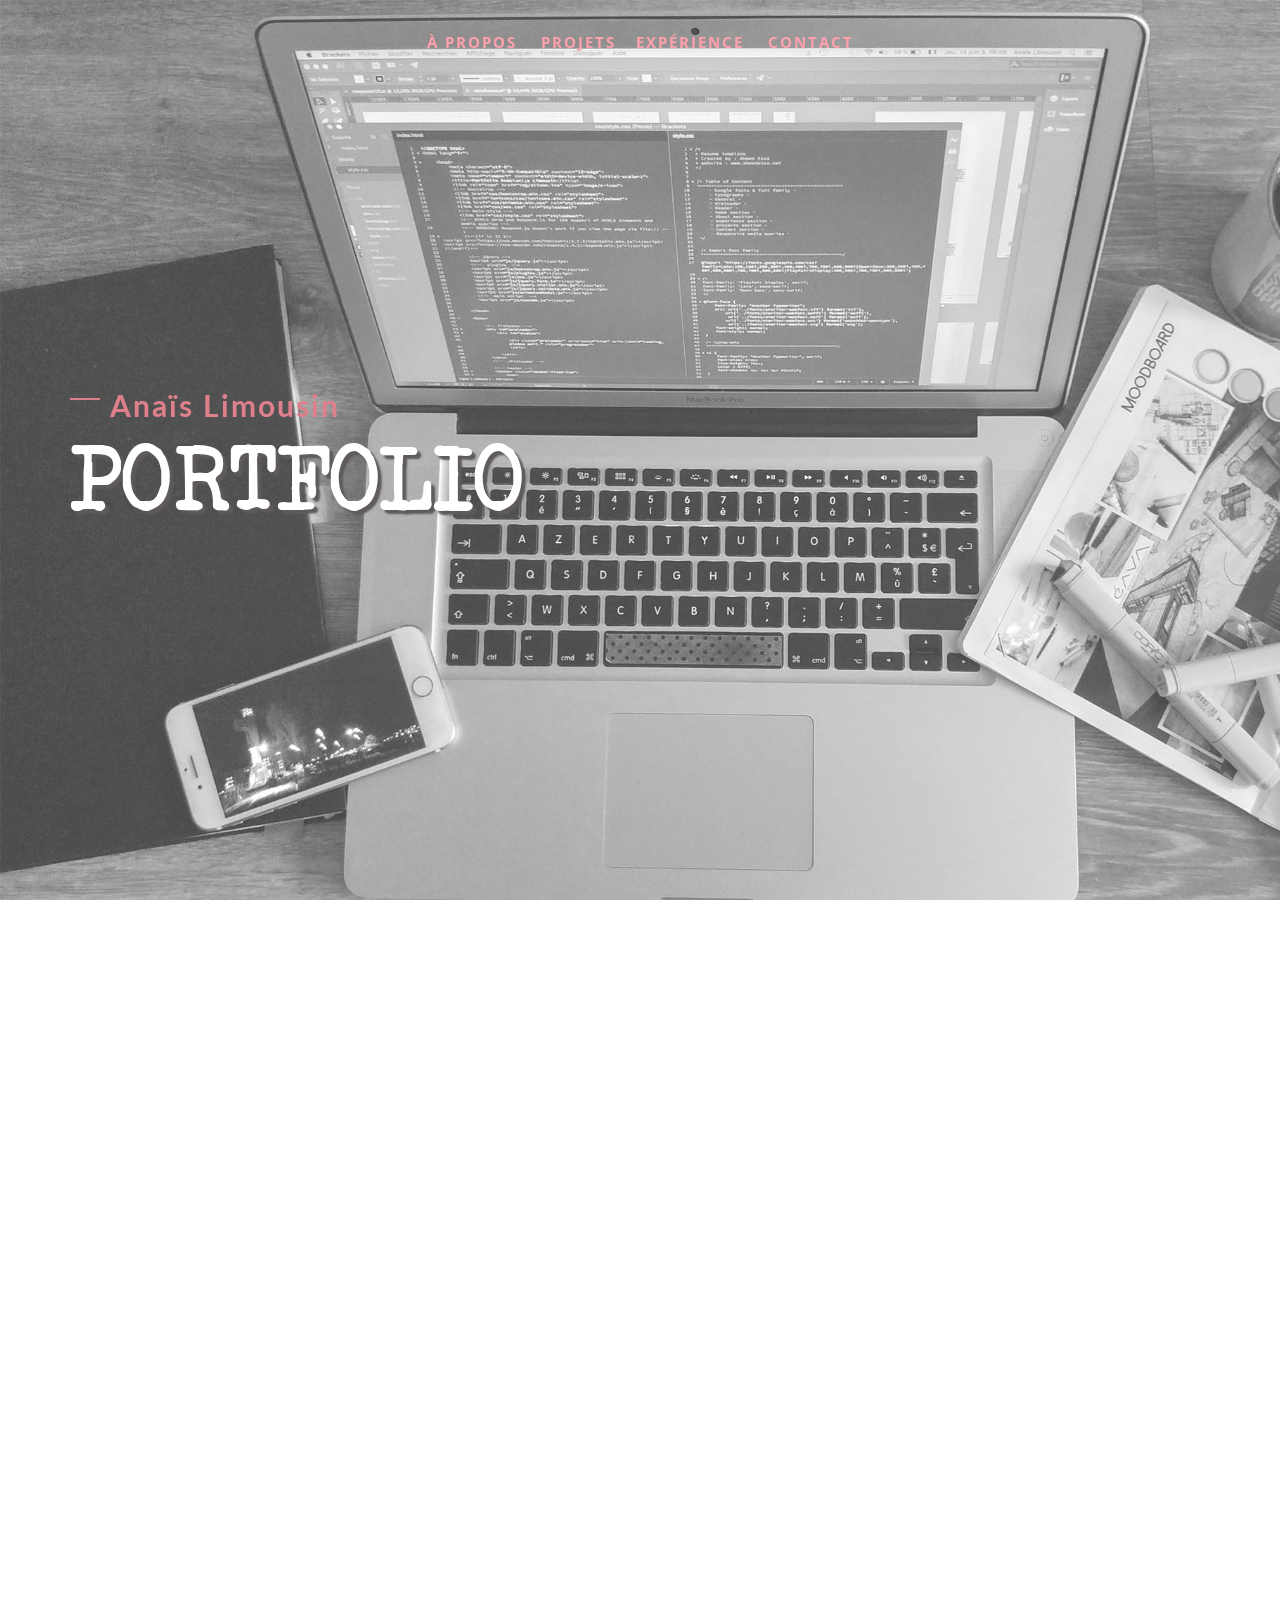
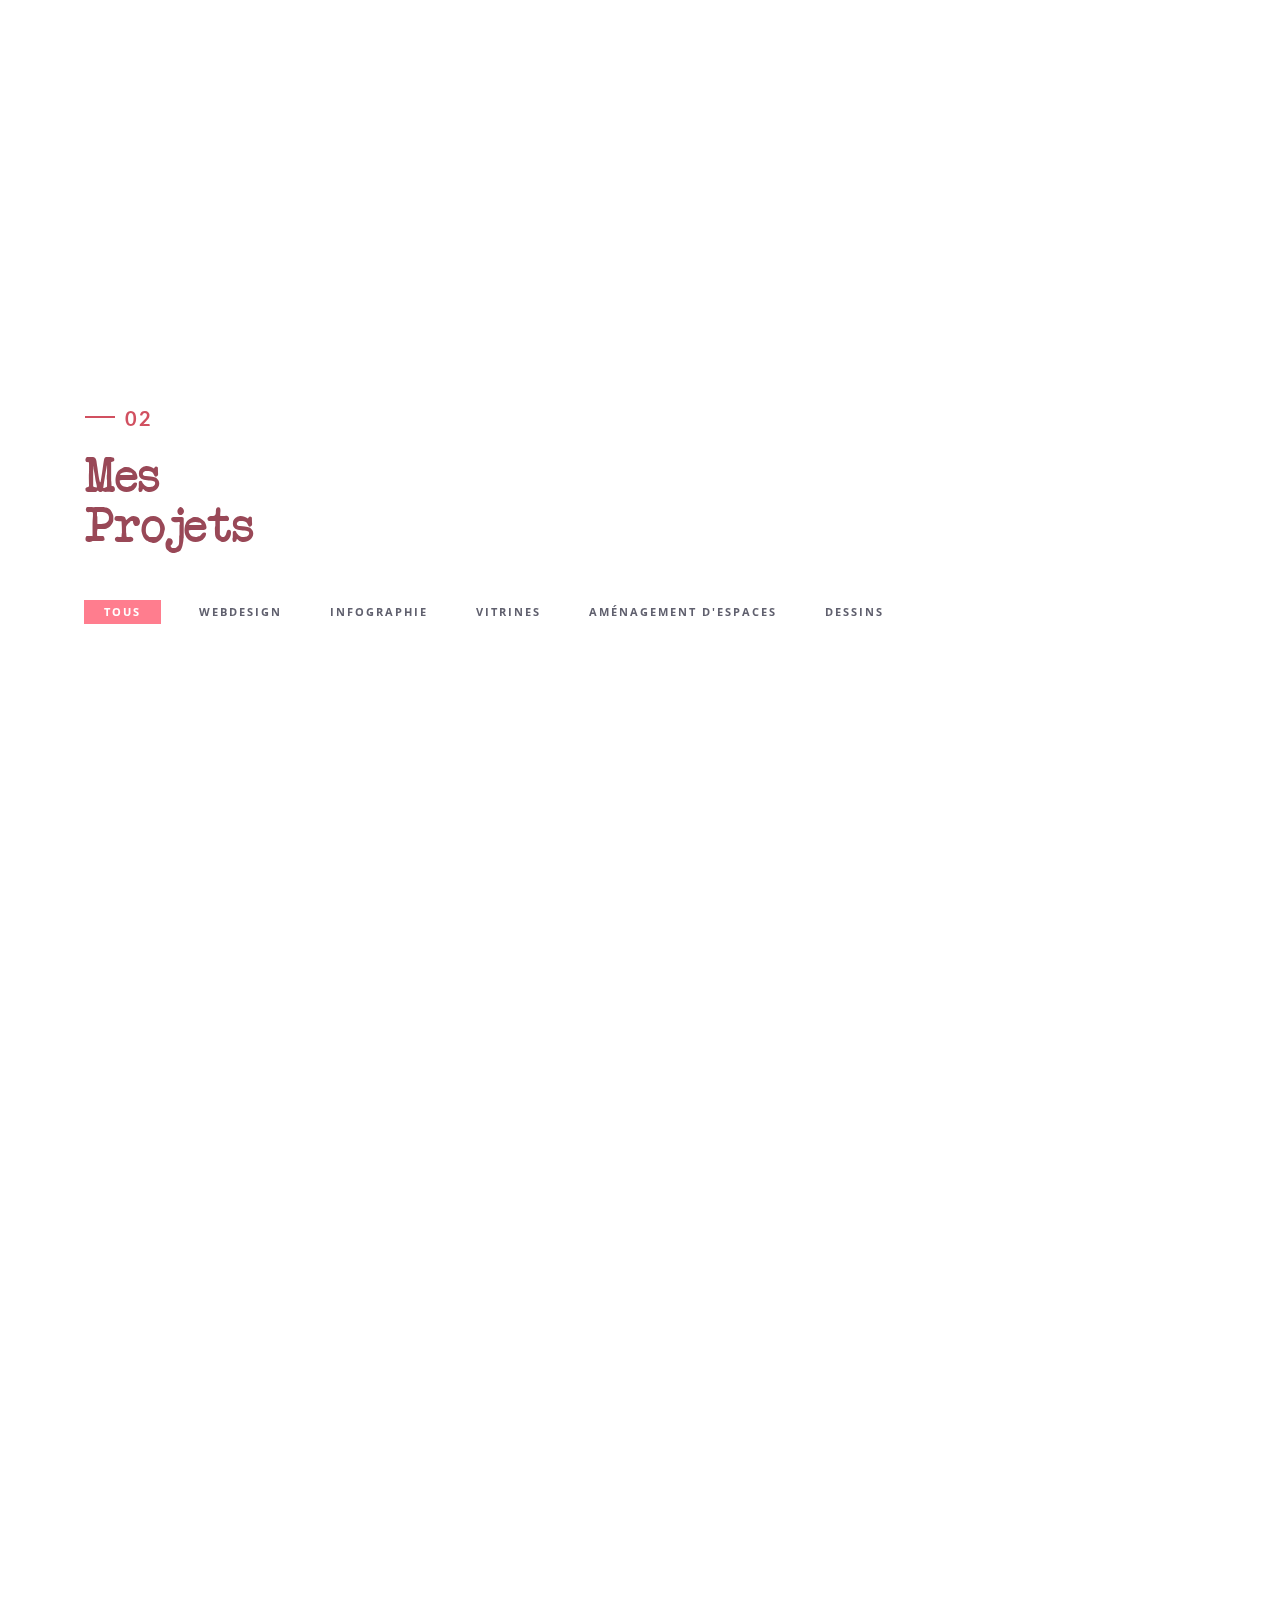
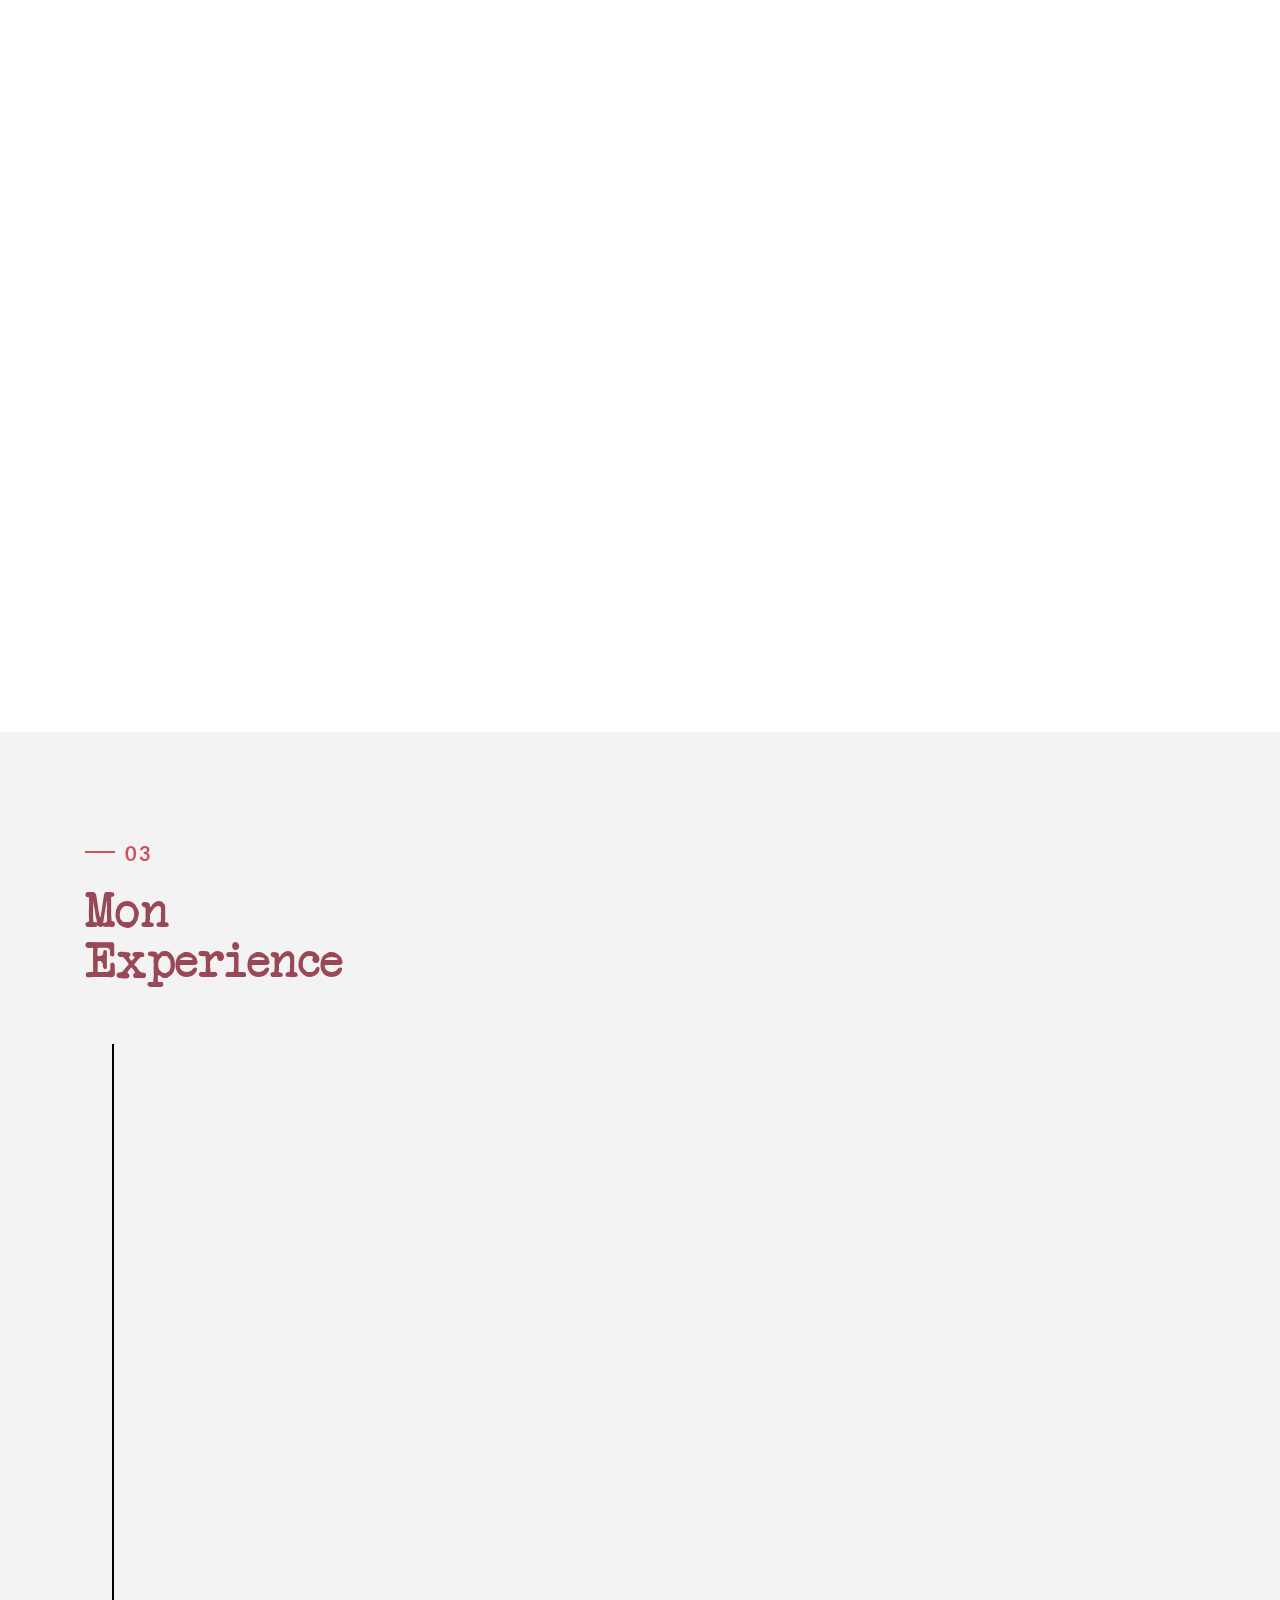
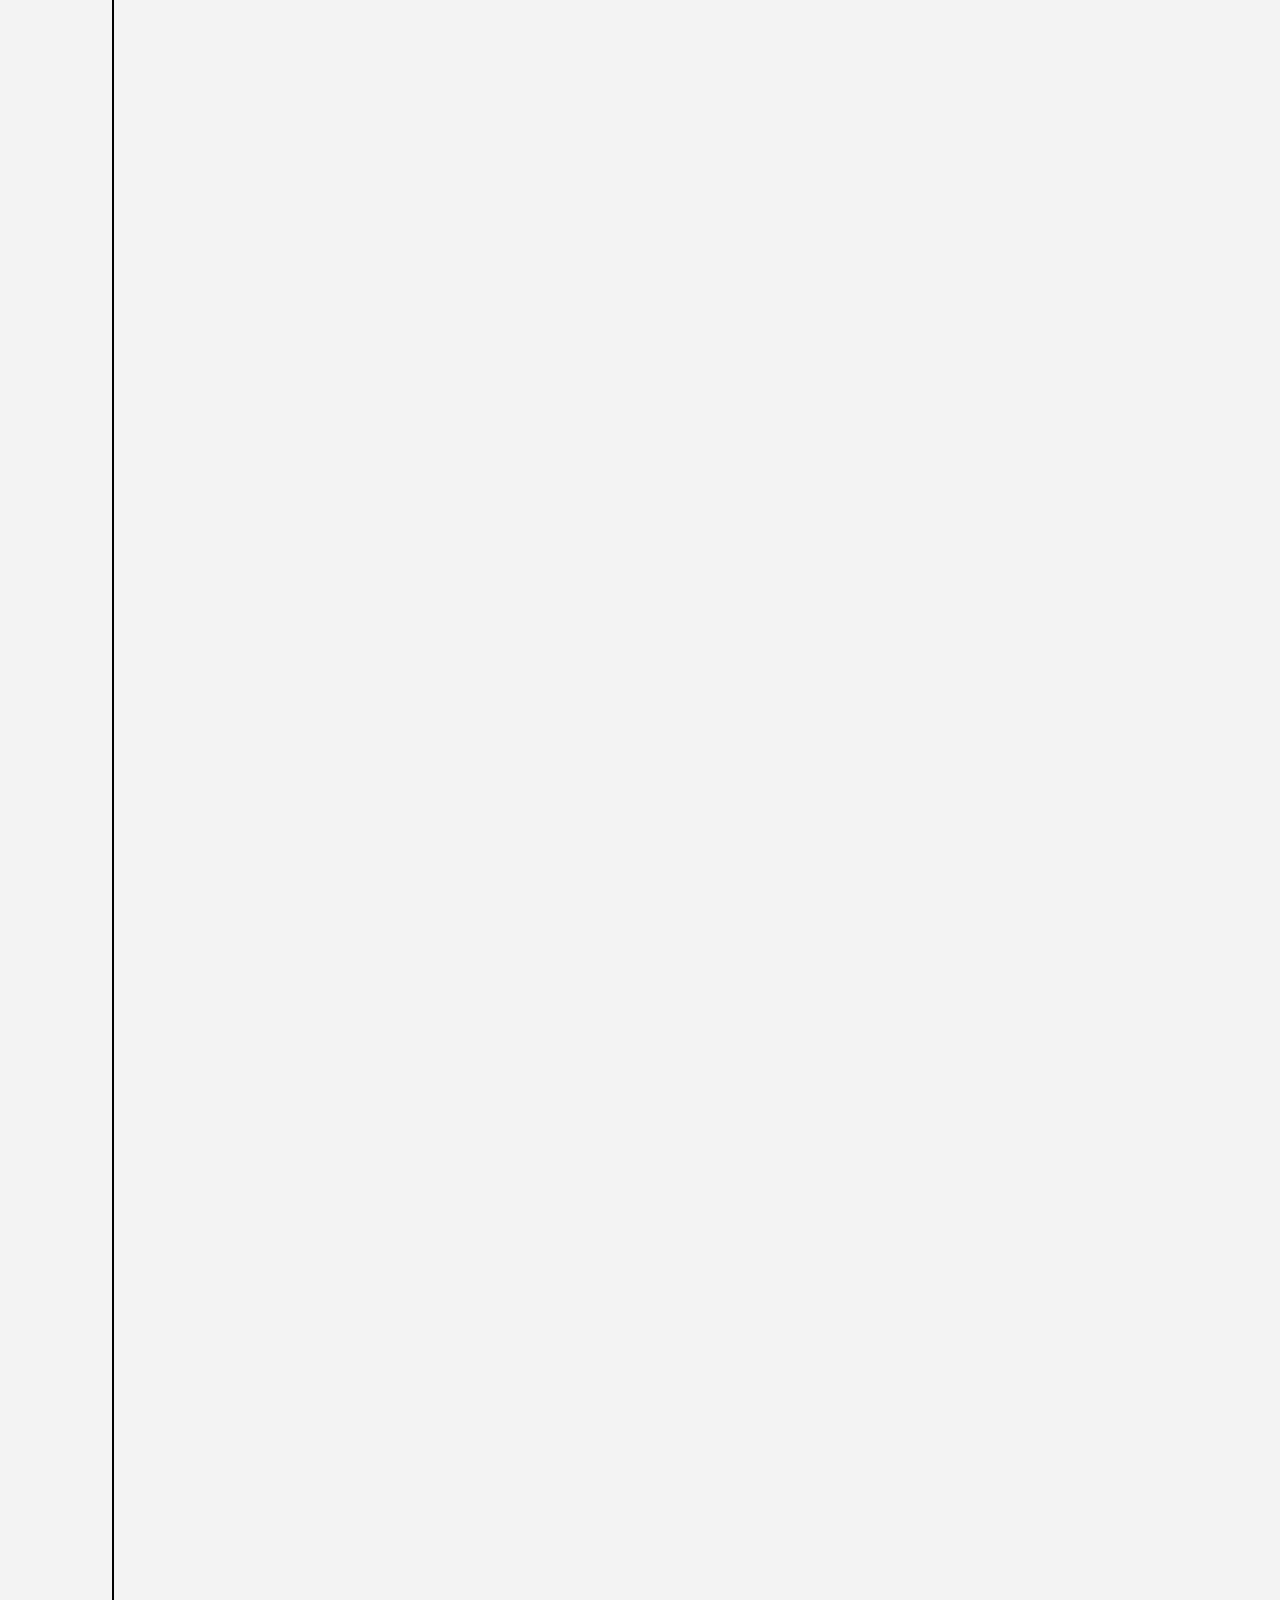
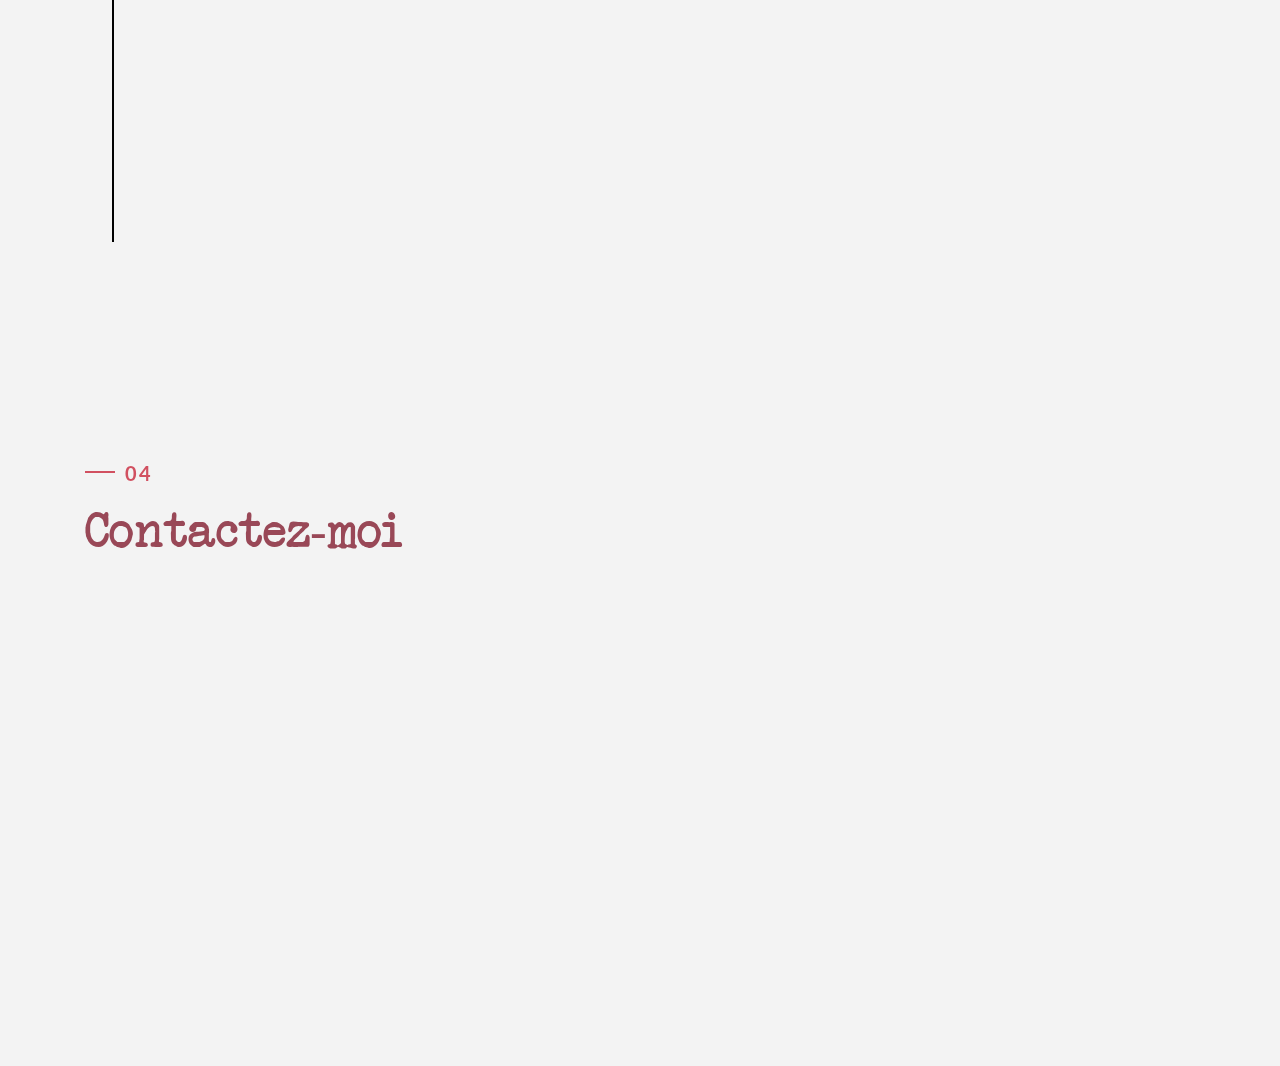
<file: index.html>
<!DOCTYPE html>
<html lang="fr">

    <head>
        <!-- Global site tag (gtag.js) - Google Analytics -->
<script async src="https://www.googletagmanager.com/gtag/js?id=UA-122813274-1"></script>
<script>
  window.dataLayer = window.dataLayer || [];
  function gtag(){dataLayer.push(arguments);}
  gtag('js', new Date());

  gtag('config', 'UA-122813274-1');
</script>

        <meta charset="utf-8">
        <meta http-equiv="X-UA-Compatible" content="IE=edge">
        <meta name="viewport" content="width=device-width, initial-scale=1">
        <title>Anaïs Limousin - Portfolio - Region NANTAISE</title>
        <meta name="description" content="Venez découvrir mon univers, mon parcours atypique et mes 2 métiers passions : merchandiser et webdesigner">
        <link rel="icon" href="img/alicon.ico" type="image/x-icon">
        <link rel="stylesheet" href="css/bootstrap.min.css" >
        <link href="ionicons/css/ionicons.min.css" rel="stylesheet">
        <link href="css/animate.min.css" rel="stylesheet">
        <link href="css/aos.css" rel="stylesheet">
        <!-- main style -->
        <link href="css/style.css" rel="stylesheet">
    </head>

    <body>
        <div id="preloader">
            <div id="status">
                <div class="preloader" aria-busy="true" aria-label="Loading, please wait." role="progressbar">
                </div>
            </div>
        </div>
        <header class="navbar-fixed-top">
            <nav>
                <ul>
                    <li><a href="#about">&agrave; propos</a></li>
                    <li><a href="#projects">projets</a></li><li>
                    <a href="#experience">Expérience</a></li>
                    <li><a href="#contact">Contact</a></li>
                </ul>
            </nav>
        </header>
        <div class="section" id="home" data-stellar-background-ratio="0.5">
            <div class="container">
                <div class="disply-table">
                    <div class="table-cell" data-aos="fade-up" data-aos-delay="0">
                        <h4>Anaïs Limousin</h4>
                        <h1>PORTFOLIO</h1>
                    </div>
                </div> 
            </div>
        </div>
        <div class="section" id="about">
            <div class="container">
                <div class="col-md-6" data-aos="fade-up">
                    <h4>01</h4>
                    <h2 class="size-50">A<br />  Propos</h2>
                    <div class="h-50"></div>
                    <p>Choses à savoir (ou pas) à propos de moi</p>
                    <p>Je suis curieuse de tout, avec de l’énergie à revendre, sportive (encore un peu), technophile, <strong>créative</strong>. Je préfère la ville mais adore la montagne. J’ai deux chats noirs, mais ne suis pas superstitieuse. Je réfléchis trop, j’aime sortir de ma zone de confort. J’ai travaillé 9 ans pour une entreprise à fond la forme, et d’autres plus ou moins connues, je m’investis à fond dans mon travail, je suis <strong>rigoureuse</strong>, j’ai le souci du détail, j’aime travailler en <strong>équipe</strong> mais me débrouille très bien seule aussi. J’adore la création, peu importe le sujet et les <strong>défis</strong> me stimulent, j’ai toujours de quoi dessiner sous la main. J’ai un parcours atypique, je suis un couteau Suisse, j’aime les différents métiers que j’ai exercé avec une préférence pour le <strong>merchandising</strong> et le <strong>webdesign</strong>. Ma citation favorite : « vivez comme si vous deviez mourir demain, apprenez comme si vous deviez vivre toujours », Bouddha. J’ai grandi à Angers, j’habite <strong>Nantes</strong>, je suis heureuse, la pression ne me fait pas peur, je me donne les moyens d’obtenir ce que je veux.
                    </p>
                    <br>
                    <p>N'hésitez pas à me contacter !</p>
                    <div class="h-50"></div> <img src="img/signatureAL.svg" width="230" alt="" />
                    <div class="h-50"></div>
                </div>
                <div class="col-md-6 about-img-div">
                    <div class="about-border" data-aos="fade-up" data-aos-delay=".5"></div>
                    <img src="img/me.jpg" width="400" class="img-responsive" alt="photo d'Ana&iuml;s Limousin" data-aos="fade-right" data-aos-delay="0" />
                </div>
            </div>
        </div>
        <div class="section" id="projects">
            <div class="container">
                <div class="col-md-12">
                    <h4>02</h4>
                    <h2 class="size-50">Mes <br />  Projets</h2> 
                </div>
                <div class="main-container portfolio-inner clearfix">
                    <div class="portfolio-div">
                        <div class="portfolio">
                            <div class="categories-grid wow fadeInLeft">
                                <nav class="categories">
                                    <ul class="portfolio_filter">
                                        <li><a href="" class="active" data-filter="*">Tous</a></li>
                                        <li><a href="" data-filter=".webdesign">WebDesign</a></li>
                                        <li><a href="" data-filter=".print">Infographie</a></li>
                                        <li><a href="" data-filter=".vitrines">Vitrines</a></li>
                                        <li><a href="" data-filter=".amgt_espaces">Aménagement d'espaces</a></li>
                                        <li><a href="" data-filter=".draw">Dessins</a></li>
                                    </ul>
                                </nav>
                            </div>
                            <div id="portfolio-images">
                                <div class="no-padding portfolio_container clearfix" data-aos="fade-up">
                                    <!-----TFTC----->
                                    <div class="col-md-4 col-sm-6  webdesign">
                                        <a id="demo01" href="#animatedModal1" class="portfolio_item"> <img src="img/portfolio/mockup_tftc.jpg" alt="mockup de la maquette du site web du label de musique independant The French Touch Connection" class="img-responsive" />
                                            <div class="portfolio_item_hover">
                                                <div class="portfolio-border clearfix">
                                                    <div class="item_info"> <span>Création du futur site web<br>de TFTC Records</span> <em>WebDesign</em> </div>
                                                </div>
                                            </div>
                                        </a>
                                    </div>
                                    <!-----Arton----->
                                    <div class="col-md-4 col-sm-6 amgt_espaces">
                                        <a id="demo02" href="#animatedModal2" class="portfolio_item"> <img src="img/portfolio/Arton-boxin.jpg" alt="Image d'aménagement de locaux" class="img-responsive" />
                                            <div class="portfolio_item_hover">
                                                <div class="portfolio-border clearfix">
                                                    <div class="item_info"> <span>Aménagement de locaux<br>Arton Design - Bordeaux</span> <em>Aménagement d'espace</em> </div>
                                                </div>
                                            </div>
                                        </a>
                                    </div>
                                    <!-----GWANNI----->
                                    <div class="col-md-4 col-sm-6 vitrines">
                                        <a id="demo03" href="#animatedModal3" class="portfolio_item"> <img src="img/portfolio/vitrine-gwanni.jpg" alt="photo d'une vitrine de boutique de robe de mariée - Gwanni" class="img-responsive" />
                                            <div class="portfolio_item_hover">
                                                <div class="portfolio-border clearfix">
                                                    <div class="item_info"> <span>Conception de vitrine<br>Gwanni - Bordeaux</span> <em>Vitrine</em> </div>
                                                </div>
                                            </div>
                                        </a>
                                    </div>
                                    <!-----DKT Viking----->
                                    <div class="col-md-4 col-sm-6 print">
                                        <a id="demo04" href="#animatedModal4" class="portfolio_item"> <img src="img/portfolio/logoVikings-DKTPornic.jpg" alt="logo pour le projet magasin Decathlon Pornic" class="img-responsive" />
                                            <div class="portfolio_item_hover">
                                                <div class="portfolio-border clearfix">
                                                    <div class="item_info"> <span>Création de logo pour Decathlon Pornic</span> <em>Infographie</em> </div>
                                                </div>
                                            </div>
                                        </a>
                                    </div>
                                    <!-----Affiche Duane Hanson----->
                                    <div class="col-md-4 col-sm-6 print">
                                        <a id="demo05" href="#animatedModal5" class="portfolio_item"> <img src="img/portfolio/duanehanson-mockup.jpg" alt="mockup d'une affiche d'exposition temporaire" class="img-responsive" />
                                            <div class="portfolio_item_hover">
                                                <div class="portfolio-border clearfix">
                                                    <div class="item_info"> <span>Mockup d'une affiche</span> <em>Infographie</em> </div>
                                                </div>
                                            </div>
                                        </a>
                                    </div>
                                    <!-----My Pet House----->
                                    <div class="col-md-4 col-sm-6 print">
                                        <a id="demo06" href="#animatedModal6" class="portfolio_item"> <img src="img/portfolio/mockup_mypethouse.jpg" alt="Mockup d'un site web - e-commerce" class="img-responsive" />
                                            <div class="portfolio_item_hover">
                                                <div class="portfolio-border clearfix">
                                                    <div class="item_info"> <span>Mockup d'un site web - e-commerce Prestashop</span> <em>Webdesign</em> </div>
                                                </div>
                                            </div>
                                        </a>
                                    </div>
                                    <!-----Carnet recherches----->
                                    <div class="col-md-4 col-sm-6 draw">
                                        <a id="demo7" href="#animatedModal7" class="portfolio_item"> <img src="img/portfolio/carnetrecherches4.jpg" alt="Photo d'un extrait de carnet de recherches" class="img-responsive" />
                                            <div class="portfolio_item_hover">
                                                <div class="portfolio-border clearfix">
                                                    <div class="item_info"> <span>Carnet de recherches</span> <em>Dessin</em> </div>
                                                </div>
                                            </div>
                                        </a>
                                    </div>
                                    <!-----BDX vitrine office du tourisme----->
                                    <div class="col-md-4 col-sm-6 vitrines">
                                        <a id="demo08" href="#animatedModal8" class="portfolio_item"> <img src="img/portfolio/vitrine-odt-bdx.jpg" alt="photo de la vitrine de no&euml;l de l'office du tourisme de Bordeaux" class="img-responsive" />
                                            <div class="portfolio_item_hover">
                                                <div class="portfolio-border clearfix">
                                                    <div class="item_info"> <span>Conception de vitrines<br>Office du tourisme de Bordeaux</span> <em>Vitrine</em> </div>
                                                </div>
                                            </div>
                                        </a>
                                    </div>
                                    <!-----Croquis Colisée----->
                                    <div class="col-md-4 col-sm-6 draw">
                                        <a id="demo09" href="#animatedModal9" class="portfolio_item"> <img src="img/portfolio/dessin-colisee.jpg" alt="dessin à main levée du Colisée à Rome" class="img-responsive" />
                                            <div class="portfolio_item_hover">
                                                <div class="portfolio-border clearfix">
                                                    <div class="item_info"> <span>Dessin à main levé<br>Colisée</span> <em>Dessin</em> </div>
                                                </div>
                                            </div>
                                        </a>
                                    </div>
                                    <!-----Logo Urban Voice----->
                                    <div class="col-md-4 col-sm-6 print">
                                        <a id="demo10" href="#animatedModal10" class="portfolio_item"> <img src="img/portfolio/urbanvoice-logo.jpg" alt="logo test Urban Voice" class="img-responsive" />
                                            <div class="portfolio_item_hover">
                                                <div class="portfolio-border clearfix">
                                                    <div class="item_info"> <span>Création d'un logo</span> <em>Infographie</em> </div>
                                                </div>
                                            </div>
                                        </a>
                                    </div>
                                    <!-----Brin d'appétit----->
                                    <div class="col-md-4 col-sm-6 print">
                                        <a id="demo11" href="#animatedModal11" class="portfolio_item"><img src="img/portfolio/brindappetit-flyerouverture.jpg" alt="Flyer du restaurant Le Brin d'Appétit" class="img-responsive" />
                                            <div class="portfolio_item_hover">
                                                <div class="portfolio-border clearfix">
                                                    <div class="item_info"> <span>Conception de charte graphique d'un restaurant</span> <em>Infographie</em> </div>
                                                </div>
                                            </div>
                                        </a>
                                    </div>
                                    <!-----Logo Mondolor----->
                                    <div class="col-md-4 col-sm-6 print">
                                        <a id="demo12" href="#animatedModal12" class="portfolio_item"> <img src="img/portfolio/JPMarchi-cartevisite.png" alt="logo d'une agence d'architecture" class="img-responsive" />
                                            <div class="portfolio_item_hover">
                                                <div class="portfolio-border clearfix">
                                                    <div class="item_info"> <span>Création de logo</span> <em>Infographie</em> </div>
                                                </div>
                                            </div>
                                        </a>
                                    </div>
                                    <!-----CEB BDX - espace détente----->
                                    <div class="col-md-4 col-sm-6 amgt_espaces">
                                        <a id="demo13" href="#animatedModal13" class="portfolio_item"> <img src="img/portfolio/coccumdesign_3d.jpg" alt="Vue 3D d'un espace d&eacute;tente pour le parc des expositions de Bordeaux" class="img-responsive" />
                                            <div class="portfolio_item_hover">
                                                <div class="portfolio-border clearfix">
                                                    <div class="item_info"> <span>Conception 3D d'un espace détente<br>IDAE à CEB Bordeaux</span> <em>Aménagement d'espaces</em> </div>
                                                </div>
                                            </div>
                                        </a>
                                    </div>
                                </div>
                            </div>
                        </div>
                    </div>
                </div>
            </div>
        </div>
        <div class="section" id="experience">
            <div class="container">
                <div class="col-md-12">
                    <h4>03</h4>
                    <h2 class="size-50">Mon <br />  Experience</h2>
                    <div class="h-50"></div>
                </div>
                <div class="col-md-12">
                    <ul class="timeline">
                        <li class="timeline-event" data-aos="fade-up">
                            <label class="timeline-event-icon"></label>
                            <div class="timeline-event-copy">
                                <p class="timeline-event-thumbnail">Avril - Octobre 2018</p>
                                <h3>Formation Designer Web</h3>
                                <h4>Arinfo</h4>
                                <p>Formation intensive en vue d'obtenir un diplôme reconnu par l'état - niveau III (bac +2)</p>
                            </div>
                        </li>
                        <li class="timeline-event" data-aos="fade-up" data-aos-delay=".2">
                            <label class="timeline-event-icon"></label>
                            <div class="timeline-event-copy">
                                <p class="timeline-event-thumbnail">Août 2016 - Mars 2018</p>
                                <h3>Missions de vente et merchandising</h3>
                                <h4>Castorama, Darty, BigBen...</h4>
                                <p>Merchandising : gestion de la refonte de rayons<br>Comptes rendus merchandising qualitatif<br>Conception 3D<br>Commerciale itinérante auprès de la grande distribution<br>Vente</p>
                            </div>
                        </li>
                        <li class="timeline-event" data-aos="fade-up" data-aos-delay=".2">
                            <label class="timeline-event-icon"></label>
                            <div class="timeline-event-copy">
                                <p class="timeline-event-thumbnail">2014 - 2016</p>
                                <h3>Promotrice Merchandiseur</h3>
                                <h4>Impact mandaté par Special.T puis LG</h4>
                                <p>Garante de la bonne application de la politique commerciale, merchandising<br>Veille concurrentielle<br>Reporting régulier et qualitatif des visites<br>Pdv : Darty, Boulanger, Fnac, Auchan, Orange, Bouygues, SFR</p>
                            </div>
                        </li>
                        <li class="timeline-event" data-aos="fade-up" data-aos-delay=".2">
                            <label class="timeline-event-icon"></label>
                            <div class="timeline-event-copy">
                                <p class="timeline-event-thumbnail">2013</p>
                                <h3>Chef de projet - stagiaire</h3>
                                <h4>Arton - Bordeaux</h4>
                                <p>Aménagement d’un local commercial et de vitrines<br>Recherches artistiques (planches tendances)<br>Elaboration du projet (choix des matières, formes, couleurs)<br>Réalisation et suivi du dossier technique<br>Gestion des sous traitants et du budget<br>Présentation et proposition au client</p>
                            </div>
                        </li>
                        <li class="timeline-event" data-aos="fade-up" data-aos-delay=".2">
                            <label class="timeline-event-icon"></label>
                            <div class="timeline-event-copy">
                                <p class="timeline-event-thumbnail">2012</p>
                                <h3>Merchandiser- stagiaire</h3>
                                <h4>Castorama - Angers</h4>
                                <p>Garante de la bonne application du merchandising et de l’identité visuelle sur le secteur bricolage lors de l’implantation du nouveau magasin (12 450 m2).<br/><br/>Relais entre les différents responsables de rayon, l’équipe ILV et la chef de projet chargée de l’implantation.<br/>Analyse et mise en place des nouveaux plans d’actions en Collaboration avec les équipes de ventes</p>
                            </div>
                        </li>
                        <li class="timeline-event" data-aos="fade-up" data-aos-delay=".2">
                            <label class="timeline-event-icon"></label>
                            <div class="timeline-event-copy">
                                <p class="timeline-event-thumbnail">2011 - 2012</p>
                                <h3>Formation de Décorateur Merchandiseur</h3>
                                <h4>IDAE - Bordeaux</h4>
                                <p>Diplôme obtenu, RNCP - niveau III</p>
                            </div>
                        </li>
                        <li class="timeline-event" data-aos="fade-up" data-aos-delay=".2">
                            <label class="timeline-event-icon"></label>
                            <div class="timeline-event-copy">
                                <p class="timeline-event-thumbnail">2007 - 2011</p>
                                <h3>Responsable de rayon</h3>
                                <h4>Decathlon - Rennes</h4>
                                <p>Management et gestion d'équipe<br>Pilotage des objectifs du secteur<br>Gestion de plans de masse et choix des gammes de produits proposés sur mon secteur d’activité<br>Création d’ILV et de PLV<br>Formatrice merchandising<br/>Implantation de magasins</p>
                            </div>
                        </li>
                        <li class="timeline-event" data-aos="fade-up" data-aos-delay=".2">
                            <label class="timeline-event-icon"></label>
                            <div class="timeline-event-copy">
                                <p class="timeline-event-thumbnail">2000 - 2007</p>
                                <h3>Vendeuse</h3>
                                <h4>Decathlon, Twinner, Pop Bijoux, Alinéa, Angers</h4>
                            </div>
                        </li>
                    </ul>
                </div>
            </div>
        </div>
        <div class="section" id="contact">
            <div class="container">
                <div class="col-md-12">
                    <h4>04</h4>
                    <h2 class="size-50">Contactez-moi</h2>
                    <div class="h-50"></div>
                </div>
                <div class="col-md-4" data-aos="fade-up">

                    <p><img src="img/icons/mobile-phone.png" class="picto_contact" alt="icon telephone mobile"></p>
                    <p>+33 (0)6 58 68 69 05</p>
                    <p><img src="img/icons/black-envelope.png" class="picto_contact" alt="icon mail"></p>
                    <p>contact@anaislimousin.com</p>
                    <p><br></p>
                    <a href="http://www.linkedin.com/in/anaislimousin" target="_blank"><img src="img/icons/linkedin-button-logo.png" class="picto_contact" alt="icon linkedin"></a>

                    <div class="clearfix"></div>
                    <div class="h-50"></div>
                    <div> <i class="fa fa-love"></i><a href="https://bootstrapthemes.co"></a>
                    </div>
                </div>
                <div class="col-md-8" data-aos="fade-up">
                    <form class="contact-bg" id="contact-form" name="contact" method="post" novalidate>
                        <input type="text" name="name" class="form-control" placeholder="Votre nom" />
                        <input type="email" name="email" class="form-control" placeholder="Votre e-mail" />
                        <input type="text" name="phone" class="form-control" placeholder="Votre n° de téléphone" />
                        <textarea name="message" class="form-control" placeholder="Votre message" style="height:120px"></textarea>
                        <button id="submit" type="submit" name="submit" class="btn btn-glance">Envoyer</button>
                        <div id="success">
                            <p class="green textcenter"> Votre message a été envoyé avec succes ! Je vous recontacterais dès que possible. </p>
                        </div>
                        <div id="error">
                            <p> Une erreur s'est produite, essayez de rafraichir la page et renvoyez le formulaire de nouveau. </p>
                        </div>
                    </form>
                </div>
            </div>
        </div>
        <!-----TFTC----->
        <div id="animatedModal1" class="popup-modal">
            <div id="btn-close-modal" class="close-animatedModal1 close-popup-modal"> <i class="ion-close-round"></i> </div>
            <div class="clearfix"></div>
            <div class="modal-content">
                <div class="container">
                    <div class="portfolio-padding">
                        <div class="col-md-8 col-md-offset-2">
                            <h2>Creation d'un site web<br /> TFTC Records</h2>
                            <div class="h-50"></div>
                            <p><strong>Contexte :</strong><br>
                                Refonte complète du site web pour un label de musique independant et associatif.<br>
                                Le tout facilement administrable par le label, dans le but d'ajouter par eux-même des articles, artistes...</p>
                            <br />
                            <br /> <img src="img/portfolio/mockup_tftc.jpg" alt="mockup de la maquette du site web du label de musique independant The French Touch Connection" class="img-responsive" />
                            <br />
                            <br />
                            <p><strong>Réponse apportée :</strong></p>
                            <p>Création d'un site épurée, aéré, avec une identité forte mais qui ne détourne pas l'attention du contenu le plus important : les artistes du label.</p>
                            <br />
                            <br />
                            <br />
                        </div>
                    </div>
                </div>
            </div>
        </div>
        <!-----Arton----->
        <div id="animatedModal2" class="popup-modal">
            <div id="btn-close-modal" class="close-animatedModal2 close-popup-modal"> <i class="ion-close-round"></i> </div>
            <div class="clearfix"></div>
            <div class="modal-content">
                <div class="container">
                    <div class="portfolio-padding">
                        <div class="col-md-10 col-md-offset-1">
                            <h2>Re-amenagement de locaux<br /> Arton Design</h2>
                            <div class="h-50"></div>
                            <p><strong>Contexte :</strong><br>
                                Aménager l'espace pour créer une identitée forte, marquant les esprits des clients et futurs clients.<br>
                                Tout en redéfinissant les espaces et en créant une certaine intimité de travail.</p>
                            <br />
                            <br /> 
                            <!--test caroussel
                                <div id="my_carousel" class="carousel slide" data-ride="carousel">
                                    <!-- Bulles
                                    <ol class="carousel-indicators">
                                    <li data-target="#my_carousel" data-slide-to="0" class="active"></li>
                                    <li data-target="#my_carousel" data-slide-to="1"></li>
                                    <li data-target="#my_carousel" data-slide-to="2"></li>
                                    </ol>
                                    <!-- Slides 
                                        <div class="carousel-inner">
                                        <!-- Page 1 
                                            <div class="item active">  
                                                <div class="carousel-page">
                                                <img src="img/portfolio/Arton-boxin.jpg" alt="vue 3D sketchup d'un aménagement de local" class="img-responsive" style="margin:0px auto;" />
                                                </div> 
                                            </div>   
                                    <!-- Page 2 
                                    <div class="item"> 
                                        <div class="carousel-page"><img src="/images/twitter-bootstrap.jpg" class="img-responsive img-rounded" 
                                    style="margin:0px auto;"  /></div> 
                                    <div class="carousel-caption">Page 2 de présentation</div>
                                    </div>  
                                    <!-- Page 3 
                                        <div class="item">  
                                            <div class="carousel-page">
                                            <img src="/images/tablette.png" class="img-responsive img-rounded" 
                                            style="margin:0px auto;max-height:100%;"  />
                                            </div>  
                                        <div class="carousel-caption">Page 2 de présentation</div>
                                        </div>     
                                    </div>
                                    <!-- Contrôles 
                                    <a class="left carousel-control" href="#my_carousel" data-slide="prev">
                                    <span class="glyphicon glyphicon-chevron-left"></span>
                                    </a>
                                    <a class="right carousel-control" href="#my_carousel" data-slide="next">
                                    <span class="glyphicon glyphicon-chevron-right"></span>
                                    </a>
                                </div> -->
                            
                            
                            <!--IMG ORIGINALE-->
                            <img src="img/portfolio/Arton-boxin.jpg" alt="vue 3D sketchup d'un aménagement de local" class="img-responsive" />
                            <br />
                            <br />
                            <p><strong>Réponse apportée, Concept :</strong><br>
                                La première impression... Quel enjeu !<br>
                                Une première impression qui marquera les esprits et donnera le ton. Tellement important, surtout dans une entreprise dont le travail est la présentation visuelle et le design graphique. Des créatifs visuels au service de leurs clients.</p>
                            <p>Comment créer cet impact ? Comment "annoncer la couleur" ?<br>
                                Vous êtes au bon endroit !</p>
                            <p>L'idée est là, <br> Tout droit sortie de sa boite.<br>De la boite à idées.<br>Suivi de projets en cours de livraison que l'on sorte de leurs boites.</p>
                            <p>Et nous y voilà, une déclinaison de boites pour une déclinaison de projets.</p>
                            <br />
                            <br />
                        </div>
                    </div>
                </div>
            </div>
        </div>
        <!-----GWANNI----->
        <div id="animatedModal3" class="popup-modal">
            <div id="btn-close-modal" class="close-animatedModal3 close-popup-modal"> <i class="ion-close-round"></i> </div>
            <div class="clearfix"></div>
            <div class="modal-content">
                <div class="container">
                    <div class="portfolio-padding">
                        <div class="col-md-8 col-md-offset-2">
                            <h2>Mise en scene de vitrine<br /> Arton Design pour Gwanni</h2>
                            <div class="h-50"></div>
                            <p><strong>Contexte :</strong><br> 
                                Mettre en valeur l’élégance et l’originalité des modèles Gwanni dans un environnement romantique, onirique.</p>
                            <br />
                            <br /> <img src="img/portfolio/vitrine-gwanni.jpg" alt="vitrine de boutique de robe de mariée : gwanni" class="img-responsive" />
                            <br />
                            <br />
                            <p><strong>Réponse apportée :</strong><br> 
                                Création d’éléments décoratifs jouant sur des niveaux de transparence et des effets poudrés donnant à la mise en scène une douceur et une féminité exclusive.</p>
                            <br />
                            <br />
                        </div>
                    </div>
                </div>
            </div>
        </div>
        <!-----DKT Viking----->
        <div id="animatedModal4" class="popup-modal">
            <div id="btn-close-modal" class="close-animatedModal4 close-popup-modal"> <i class="ion-close-round"></i> </div>
            <div class="clearfix"></div>
            <div class="modal-content">
                <div class="container">
                    <div class="portfolio-padding">
                        <div class="col-md-8 col-md-offset-2">
                            <h2>Creation de logo<br /> Decathlon Pornic</h2>
                            <div class="h-50"></div>
                            <p><strong>Contexte :</strong><br> 
                                Apporter une identité propre à l'équipe du magasin Decathlon Pronic sur la base de leur projet commun pour les années à venir.</p>
                            <p></p>
                            <br />
                            <br /> <img src="img/portfolio/logoVikings-DKTPornic.jpg" alt="logo de l'équipe magasin Decathlon Pornic" class="img-responsive" />
                            <br />
                            <br />
                            <p><strong>Réponse apportée :</strong><br>
                                Création d'un logo reprenant les éléments visuels du nom choisi par les collaborateurs du magasin ainsi que  l'esprit d'équipe typique de l'enseigne Decathlon.</p>
                            <p>Le tout avec des couleurs fortes pour augmenter le côté dynamique tout en marquant les esprits.</p>
                            <br />
                            <br />
                        </div>
                    </div>
                </div>
            </div>
        </div>
        <!-----Affiche Duane Hanson----->
        <div id="animatedModal5" class="popup-modal">
            <div id="btn-close-modal" class="close-animatedModal5 close-popup-modal"> <i class="ion-close-round"></i> </div>
            <div class="clearfix"></div>
            <div class="modal-content">
                <div class="container">
                    <div class="portfolio-padding">
                        <div class="col-md-8 col-md-offset-2">
                            <h2>Mockup d'une affiche<br/> Arinfo</h2>
                            <div class="h-50"></div>
                            <p><strong>Contexte :</strong><br>
                                Conception d'une affiche ainsi qu'une banière web facebook pour une exposition temporaire de Duane Hanson au musée d'art de Nantes.</p>
                            <br />
                            <br /> <img src="img/portfolio/duanehanson-mockup.jpg" alt="mockup d'une affiche pour une exposition temporaire" class="img-responsive" />
                            <br />
                            <br />
                            <p><strong>Réponse apportée :</strong><br>
                                Création en duotone, avec un jeu graphique de cadre jouant avec le fait que cette oeuvre est présentée dans une vitrine, apportant de ce fait une dynamique à l'affiche.</p>
                            <br />
                            <br />
                        </div>
                    </div>
                </div>
            </div>
        </div>
        <!-----My Pet House----->
        <div id="animatedModal6" class="popup-modal">
            <div id="btn-close-modal" class="close-animatedModal6 close-popup-modal"> <i class="ion-close-round"></i> </div>
            <div class="clearfix"></div>
            <div class="modal-content">
                <div class="container">
                    <div class="portfolio-padding">
                        <div class="col-md-8 col-md-offset-2">
                            <h2>Mockup d'un site web - e-commerce Prestashop<br/> Arinfo</h2>
                            <div class="h-50"></div>
                            <p><strong>Contexte :</strong><br>
                                Dans le cadre de la formation il m'a été demandé de concevoir une boutique en ligne sous Prestashop sur la thématique animalière. </p>
                            <br />
                            <br /> <img src="img/portfolio/mockup_mypethouse.jpg" alt="logo" class="img-responsive" />
                            <br />
                            <br />
                            <p><strong>Réponse apportée :</strong><br>
                               Création d'un logo dans des teintes chaleureuses jouant sur un effet de sihouettes et d'un site internet e-commerce spécialisé dans l'habitat différent pour animaux de compagnie.</p>
                            <br />
                            <br />
                        </div>
                    </div>
                </div>
            </div>
        </div>
        <!-----Carnet recherches----->
        <div id="animatedModal7" class="popup-modal">
            <div id="btn-close-modal" class="close-animatedModal7 close-popup-modal"> <i class="ion-close-round"></i> </div>
            <div class="clearfix"></div>
            <div class="modal-content">
                <div class="container">
                    <div class="portfolio-padding">
                        <div class="col-md-8 col-md-offset-2">
                            <h2>Carnet de recherches<br /> IDAE</h2>
                            <div class="h-50"></div>
                            <p><strong>Contexte :</strong><br>
                                Réaliser un carnet de recherches retraçant le chemin de pensée possible du conservateur en charge d'une exposition d'ojet design ayant eu lieu à la Base sous marine de Brdeaux.</p>
                            <br />
                            <br /> <img src="img/portfolio/carnetrecherches4.jpg" alt="carnet de recherches" class="img-responsive" />
                            <br />
                            <br />
                            <p><strong>Réponse apportée :</strong><br>
                                Conception d'un carnet jouant avec les couleurs et les textures du lieu de l'exposition, la base sous marine de Bordeaux. </p>
                            <p>En transformant ce medium en objet interactif que l'on a envie de manipuler et découvrir avec des éléments mobiles utlisant plusieurs techniques graphiques pour donner du rythme et inciter à tourner les pages.</p>
                            <br />
                            <br />
                        </div>
                    </div>
                </div>
            </div>
        </div> 
        <!-----BDX vitrine office du tourisme----->
        <div id="animatedModal8" class="popup-modal">
            <div id="btn-close-modal" class="close-animatedModal8 close-popup-modal"> <i class="ion-close-round"></i> </div>
            <div class="clearfix"></div>
            <div class="modal-content">
                <div class="container">
                    <div class="portfolio-padding">
                        <div class="col-md-8 col-md-offset-2">
                            <h2>Mise en scene de vitrine<br /> partenariat IDAE &amp; Office du tourisme de Bordeaux</h2>
                            <div class="h-50"></div>
                            <p><strong>Contexte :</strong><br>
                                Repenser la présentation des produits ainsi que leur mise en ambiance saisonnière.</p>
                            <p>Avec un impératif : que les futurs changements saisonniers se fassent avec un minimum de manutention.</p>
                            <br />
                            <br /> <img src="img/portfolio/vitrine-odt-bdx.jpg" alt="vitrine de noël de l'office de tourisme de Bordeaux" class="img-responsive" />
                            <br />
                            <br />
                            <p><strong>Réponse apportée :</strong><br>
                                Mise en place d'un ensemble de cubes mobiles permettant de faire évoluer les vitrines facilement au fil de l'année.</p>
                            <p>Conception d'un ensemble de kakemonos jouant sur la profondeur et cachant l'intérieur de l'office du tourisme permettant ainsi aux passants de focaliser leur attention sur les objets présents dans la vitrine. Les kakemonos saisonniers étant un moyen facile de modifier l'ambiance des vitrines suivant les moments forts de l'année.</p>
                            <br />
                            <br />
                        </div>
                    </div>
                </div>
            </div>
        </div>
        <!-----Croquis Colisée----->
        <div id="animatedModal9" class="popup-modal">
            <div id="btn-close-modal" class="close-animatedModal9 close-popup-modal"> <i class="ion-close-round"></i> </div>
            <div class="clearfix"></div>
            <div class="modal-content">
                <div class="container">
                    <div class="portfolio-padding">
                        <div class="col-md-8 col-md-offset-2">
                            <h2>Croquis a main levee<br /> Colisee - Rome</h2>
                            <div class="h-50"></div>
                            <p><strong>Contexte :</strong><br>
                                Croquis d'observation réalisé dans un carnet de voyage lors d'un séjour à Rome.</p>
                            <br />
                            <br /> <img src="img/portfolio/dessin-colisee.jpg" alt="dessin à main levée du colisée de Rome" class="img-responsive" />
                            <br />
                            <br />
                            <p><strong>Technique utlisée :</strong> crayon graphite.</p>
                            <br />
                            <br />
                        </div>
                    </div>
                </div>
            </div>
        </div>
        <!-----Logo Urban Voice----->
        <div id="animatedModal10" class="popup-modal">
            <div id="btn-close-modal" class="close-animatedModal10 close-popup-modal"> <i class="ion-close-round"></i> </div>
            <div class="clearfix"></div>
            <div class="modal-content">
                <div class="container">
                    <div class="portfolio-padding">
                        <div class="col-md-8 col-md-offset-2">
                            <h2>Concetion de logo<br /> Arinfo</h2>
                            <div class="h-50"></div>
                            <p><strong>Contexte :</strong><br>
                                Dans le cadre de la formation il m'a été demandé de revisiter le logo d'Urban Voices. </p>
                            <br />
                            <br /> <img src="img/portfolio/urbanvoice-logo.jpg" alt="logo" class="img-responsive" />
                            <br />
                            <br />
                            <p><strong>Réponse apportée :</strong><br>
                               Création d'un logo dans des teintes chaleureuses jouant sur le principe de sihouettes se decoupant dans le texte pour rappeler le contexte citadin et musical.</p>
                            <br />
                            <br />
                        </div>
                    </div>
                </div>
            </div>
        </div>
        <!-----Brin d'appétit----->
        <div id="animatedModal11" class="popup-modal">
            <div id="btn-close-modal" class="close-animatedModal11 close-popup-modal"> <i class="ion-close-round"></i> </div>
            <div class="clearfix"></div>
            <div class="modal-content">
                <div class="container">
                    <div class="portfolio-padding">
                        <div class="col-md-8 col-md-offset-2">
                            <h2>Charte graphique<br /> Le brin d'appetit</h2>
                            <div class="h-50"></div>
                            <p><strong>Contexte :</strong><br>
                                Création de la charte graphique d'un restaurant en vue de son ouverture. </p>
                            <p>Avec la mise en pages des divers éléments de communication : logo, carte de visite, flyer d'ouverture et affiche exterieure.</p>
                            <br />
                            <br /> <img src="img/portfolio/brindappetit-flyerouverture.jpg" alt="" class="img-responsive" />
                            <br />
                            <br />
                            <p><strong>Réponse apportée :</strong><br>
                                Conception d'un logo jouant sur le fait que l'<em>appétit</em> signifie ciboulette en vendéen, dans un esprit épuré. Le tout respectant les couleurs définies par les propriétaires du restaurant. </p>
                            <br />
                            <br />
                        </div>
                    </div>
                </div>
            </div>
        </div>
        <!-----Logo Mondolor----->
        <div id="animatedModal12" class="popup-modal">
            <div id="btn-close-modal" class="close-animatedModal12 close-popup-modal"> <i class="ion-close-round"></i> </div>
            <div class="clearfix"></div>
            <div class="modal-content">
                <div class="container">
                    <div class="portfolio-padding">
                        <div class="col-md-8 col-md-offset-2">
                            <h2>Creation de logo<br /> Arinfo</h2>
                            <div class="h-50"></div>
                            <p><strong>Contexte :</strong><br>
                                Refonte de l'identit&eacute; graphique en vue de la refonte d'un site web pour une agence de design et d'architecture.</p>
                            <br />
                            <br /> <img src="img/portfolio/logoJPM.jpg" alt="logo d'une agence d'architecture et de design" class="img-responsive" />
                            <br />
                            <br />
                            <p><strong>Réponse apportée :</strong><br>
                                Création d'une identité visuelle épurée, utilisant les initiales M, A et D faisant référence au nom de l'architecte <em>Mondolor</em> ainsi qu'au fait qu'il propose aussi bien ses service en architecture quen design de mobilier.</p>
                            <br />
                            <br />
                        </div>
                    </div>
                </div>
            </div>
        </div>
        <!-----CEB BDX espace détente----->
        <div id="animatedModal13" class="popup-modal">
            <div id="btn-close-modal" class="close-animatedModal13 close-popup-modal"> <i class="ion-close-round"></i> </div>
            <div class="clearfix"></div>
            <div class="modal-content">
                <div class="container">
                    <div class="portfolio-padding">
                        <div class="col-md-8 col-md-offset-2">
                            <h2>Conception 3D d'un espace detente<br />partenariat IDAE &amp; CEB Bordeaux</h2>
                            <div class="h-50"></div>
                            <p><strong>Contexte :</strong><br>
                                Conception des futurs espaces détente et points d'informations pour le parc des Congrès et Expositions de Bordeaux et notamment Conforexpo.</p>
                            <br />
                            <br /> <img src="img/portfolio/coccumdesign_3d.jpg" alt="Vue 3D d'un espace d&eacute;tente pour le parc des expositions de Bordeaux" class="img-responsive" />
                            <br />
                            <br />
                            <p><strong>Réponse apportée, Concept :</strong><br>
                                Comment se retrouver dans un espace à part, hors du temps et de l’environnement ?<br>Comment se relaxer, s’isoler dans l’ambiance effervescente de Conforexpo ?</p>
                            <p>En se déconnectant de l’unité de temps et de lieu pour se retirer dans une bulle/un cocon. Grâce à des structures tout en rondeur mettant en relation l’intérieur avec l’extérieur d’une façon concrète et poétique à la fois, et créant une rupture visuelle avec les lignes angulaires des allées.<br>
                                Les structures se déclineront en 3 pôles détente contenant les assises (fauteuils et poufs), un pôle fontaine et le pôle information. Pour un maximum de visibilité, au dessus se trouveront des sphères lumineuses de différents diamètres.
                            </p>
                            <br />
                            <br />
                        </div>
                    </div>
                </div>
            </div>
        </div>
        <script src="js/jquery.js"></script>
<script src="js/bootstrap.min.js"></script>
        <script src="js/plugins.js"></script>
        <script src="js/aos.js"></script>
        <script src="js/jquery.form.js"></script>
        <script src="js/jquery.stellar.min.js"></script>
        <script src="js/jquery.validate.min.js"></script>
        <script src="js/animatedModal.js"></script>
        <script src="js/custom.js"></script>
    </body>
</html>
</file>
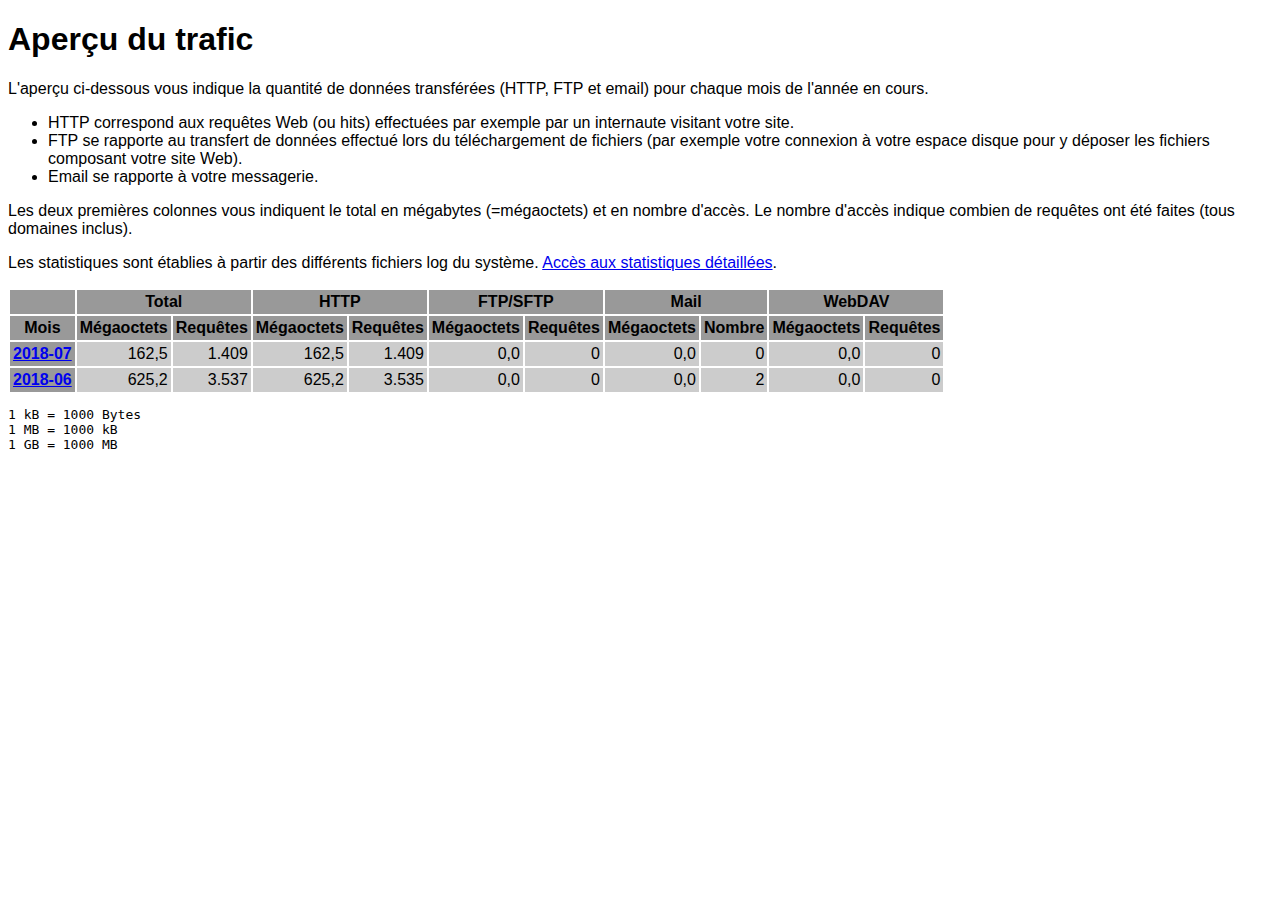
<file: logs/traffic.html/index.html>
<!DOCTYPE HTML PUBLIC "-//W3C//DTD HTML 4.01 Transitional//EN" "http://www.w3.org/TR/html4/loose.dtd">

<html>
<head>
<meta http-equiv="Content-Type" content="text/html; charset=utf-8">
<title>traffic.html</title>
<style type="text/css">
<!--
  em,h1,h2,h3,h4,h5,h6,form,input,br,hr,p,td,th,li,ul {
  font-family:Verdana,Arial,Helvetica,sans-serif; }

  td {color:#000000; background-color:#cccccc;}

  th {color:#000000; background-color:#999999;}
-->
</style>
</head>

<body bgcolor="#FFFFFF">


<!-- HEADER -->

<h1>Aperçu du trafic</h1>

<p>
L'aperçu ci-dessous vous indique la quantité de données transférées (HTTP, FTP et email) pour chaque mois de l'année en cours.
</p>

<ul>
    <li>HTTP correspond aux requêtes Web (ou hits) effectuées par exemple par un internaute visitant votre site.</li>
    <li>FTP se rapporte au transfert de données effectué lors du téléchargement de fichiers (par exemple votre connexion à votre espace disque pour y déposer les fichiers composant votre site Web).</li>
    <li>Email se rapporte à votre messagerie.</li>
</ul>

<p>
Les deux premières colonnes vous indiquent le total en mégabytes (=mégaoctets) et en nombre d'accès. Le nombre d'accès indique combien de requêtes ont été faites (tous domaines inclus).
</p>

<p>
Les statistiques sont établies à partir des différents fichiers log du système. <a href = "/logs/">Accès aux statistiques détaillées</a>.
</p>

<table border="0" cellspacing="2" cellpadding="3">
<thead>
<tr>
<th></th>
<th colspan="2">Total</th>
<th colspan="2">HTTP</th>
<th colspan="2">FTP/SFTP</th>
<th colspan="2">Mail</th>
<th colspan="2">WebDAV</th>
</tr>
</thead>
<tbody>
<tr>
<th>Mois</th>
<th>Mégaoctets</th><th>Requêtes</th>
<th>Mégaoctets</th><th>Requêtes</th>
<th>Mégaoctets</th><th>Requêtes</th>
<th>Mégaoctets</th><th>Nombre</th>
<th>Mégaoctets</th><th>Requêtes</th>
</tr>
<tr><th><a href="07.html">2018-07</a></th>
<td align="right">162,5</td><td align="right" style="border-left:0px;">1.409</td>
<td align="right">162,5</td><td align="right" style="border-left:0px;">1.409</td>
<td align="right">0,0</td><td align="right" style="border-left:0px;">0</td>
<td align="right">0,0</td><td align="right" style="border-left:0px;">0</td>
<td align="right">0,0</td><td align="right" style="border-left:0px;">0</td>
</tr>
<!-- 2018-07 162.501 1409 162.501 1409 0.000 0 0.000 0 0.000 0 -->
<tr><th><a href="06.html">2018-06</a></th>
<td align="right">625,2</td><td align="right" style="border-left:0px;">3.537</td>
<td align="right">625,2</td><td align="right" style="border-left:0px;">3.535</td>
<td align="right">0,0</td><td align="right" style="border-left:0px;">0</td>
<td align="right">0,0</td><td align="right" style="border-left:0px;">2</td>
<td align="right">0,0</td><td align="right" style="border-left:0px;">0</td>
</tr>
<!-- 2018-06 625.195 3537 625.193 3535 0.000 0 0.002 2 0.000 0 -->
</tbody>
</table>

<!-- FOOTER -->
<pre>
1 kB = 1000 Bytes
1 MB = 1000 kB
1 GB = 1000 MB
</pre>


</body>
</html>
</file>
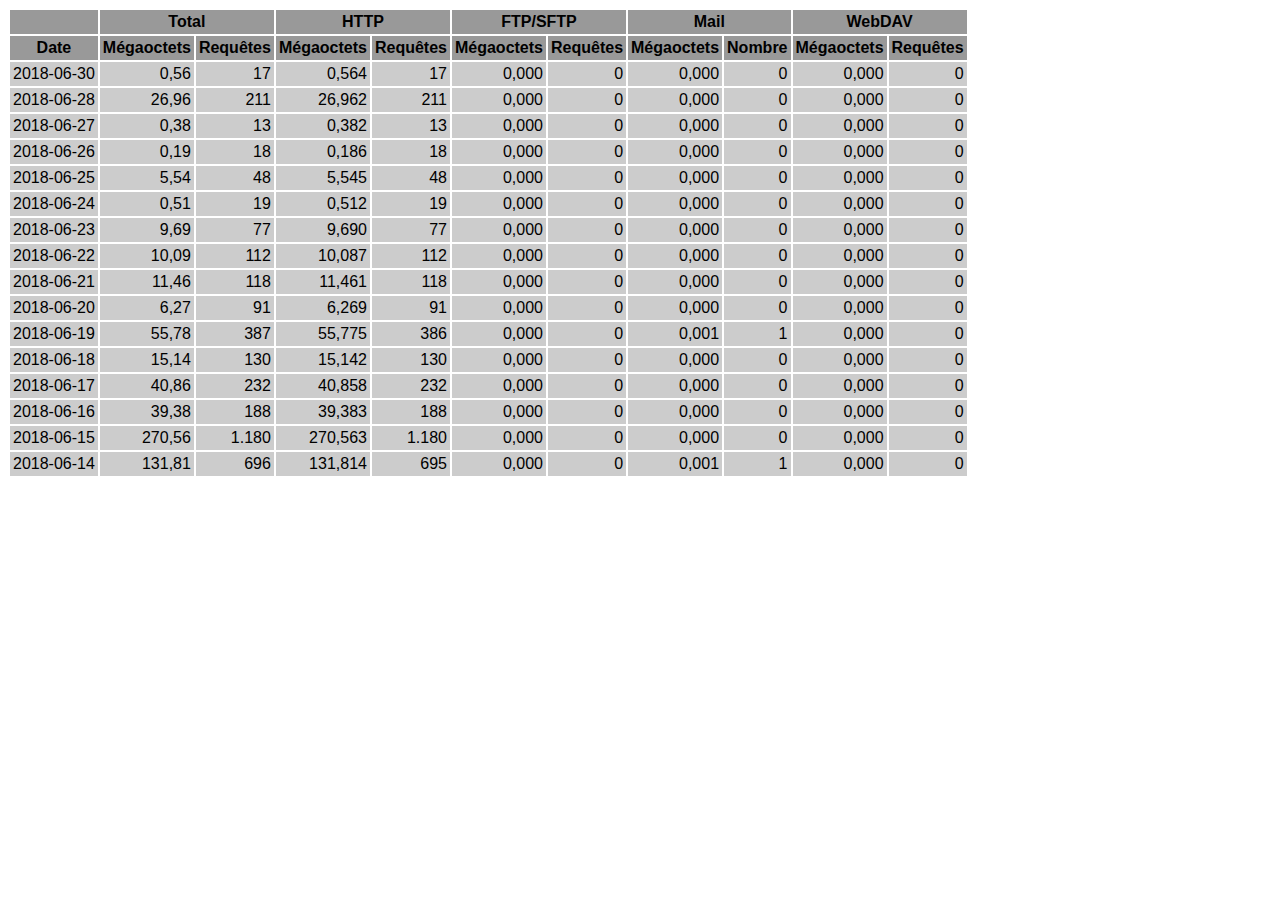
<file: logs/traffic.html/06.html>
<!DOCTYPE HTML PUBLIC "-//W3C//DTD HTML 4.01 Transitional//EN" "http://www.w3.org/TR/html4/loose.dtd">

<html>
<head>
<meta http-equiv="Content-Type" content="text/html; charset=utf-8">
<title>traffic.html</title>
<style type="text/css">
<!--
  em,h1,h2,h3,h4,h5,h6,form,input,br,hr,p,td,th,li,ul {
  font-family:Verdana,Arial,Helvetica,sans-serif; }

  td {color:#000000; background-color:#cccccc;}

  th {color:#000000; background-color:#999999;}
-->
</style>
</head>

<body bgcolor="#FFFFFF">

<table border="0" cellspacing="2" cellpadding="3">
<thead>
<tr>
<th></th>
<th colspan="2">Total</th>
<th colspan="2">HTTP</th>
<th colspan="2">FTP/SFTP</th>
<th colspan="2">Mail</th>
<th colspan="2">WebDAV</th>
</tr>
</thead>
<tbody>
<tr>
<th align="center">Date</th>
<th>Mégaoctets</th><th>Requêtes</th>
<th>Mégaoctets</th><th>Requêtes</th>
<th>Mégaoctets</th><th>Requêtes</th>
<th>Mégaoctets</th><th>Nombre</th>
<th>Mégaoctets</th><th>Requêtes</th>
</tr>
<tr>
<td>2018-06-30</td>
<td align="right">0,56</td><td align="right">17</td>
<td align=right>0,564</td><td align=right>17</td>
<td align=right>0,000</td><td align=right>0</td>
<td align=right>0,000</td><td align=right>0</td>
<td align=right>0,000</td><td align=right>0</td>
</tr>
<!-- 2018-06-30 0.564 17 0.564 17 0.000 0 0.000 0 0.000 0 -->
<tr>
<td>2018-06-28</td>
<td align="right">26,96</td><td align="right">211</td>
<td align=right>26,962</td><td align=right>211</td>
<td align=right>0,000</td><td align=right>0</td>
<td align=right>0,000</td><td align=right>0</td>
<td align=right>0,000</td><td align=right>0</td>
</tr>
<!-- 2018-06-28 26.962 211 26.962 211 0.000 0 0.000 0 0.000 0 -->
<tr>
<td>2018-06-27</td>
<td align="right">0,38</td><td align="right">13</td>
<td align=right>0,382</td><td align=right>13</td>
<td align=right>0,000</td><td align=right>0</td>
<td align=right>0,000</td><td align=right>0</td>
<td align=right>0,000</td><td align=right>0</td>
</tr>
<!-- 2018-06-27 0.382 13 0.382 13 0.000 0 0.000 0 0.000 0 -->
<tr>
<td>2018-06-26</td>
<td align="right">0,19</td><td align="right">18</td>
<td align=right>0,186</td><td align=right>18</td>
<td align=right>0,000</td><td align=right>0</td>
<td align=right>0,000</td><td align=right>0</td>
<td align=right>0,000</td><td align=right>0</td>
</tr>
<!-- 2018-06-26 0.186 18 0.186 18 0.000 0 0.000 0 0.000 0 -->
<tr>
<td>2018-06-25</td>
<td align="right">5,54</td><td align="right">48</td>
<td align=right>5,545</td><td align=right>48</td>
<td align=right>0,000</td><td align=right>0</td>
<td align=right>0,000</td><td align=right>0</td>
<td align=right>0,000</td><td align=right>0</td>
</tr>
<!-- 2018-06-25 5.545 48 5.545 48 0.000 0 0.000 0 0.000 0 -->
<tr>
<td>2018-06-24</td>
<td align="right">0,51</td><td align="right">19</td>
<td align=right>0,512</td><td align=right>19</td>
<td align=right>0,000</td><td align=right>0</td>
<td align=right>0,000</td><td align=right>0</td>
<td align=right>0,000</td><td align=right>0</td>
</tr>
<!-- 2018-06-24 0.512 19 0.512 19 0.000 0 0.000 0 0.000 0 -->
<tr>
<td>2018-06-23</td>
<td align="right">9,69</td><td align="right">77</td>
<td align=right>9,690</td><td align=right>77</td>
<td align=right>0,000</td><td align=right>0</td>
<td align=right>0,000</td><td align=right>0</td>
<td align=right>0,000</td><td align=right>0</td>
</tr>
<!-- 2018-06-23 9.690 77 9.690 77 0.000 0 0.000 0 0.000 0 -->
<tr>
<td>2018-06-22</td>
<td align="right">10,09</td><td align="right">112</td>
<td align=right>10,087</td><td align=right>112</td>
<td align=right>0,000</td><td align=right>0</td>
<td align=right>0,000</td><td align=right>0</td>
<td align=right>0,000</td><td align=right>0</td>
</tr>
<!-- 2018-06-22 10.087 112 10.087 112 0.000 0 0.000 0 0.000 0 -->
<tr>
<td>2018-06-21</td>
<td align="right">11,46</td><td align="right">118</td>
<td align=right>11,461</td><td align=right>118</td>
<td align=right>0,000</td><td align=right>0</td>
<td align=right>0,000</td><td align=right>0</td>
<td align=right>0,000</td><td align=right>0</td>
</tr>
<!-- 2018-06-21 11.461 118 11.461 118 0.000 0 0.000 0 0.000 0 -->
<tr>
<td>2018-06-20</td>
<td align="right">6,27</td><td align="right">91</td>
<td align=right>6,269</td><td align=right>91</td>
<td align=right>0,000</td><td align=right>0</td>
<td align=right>0,000</td><td align=right>0</td>
<td align=right>0,000</td><td align=right>0</td>
</tr>
<!-- 2018-06-20 6.269 91 6.269 91 0.000 0 0.000 0 0.000 0 -->
<tr>
<td>2018-06-19</td>
<td align="right">55,78</td><td align="right">387</td>
<td align=right>55,775</td><td align=right>386</td>
<td align=right>0,000</td><td align=right>0</td>
<td align=right>0,001</td><td align=right>1</td>
<td align=right>0,000</td><td align=right>0</td>
</tr>
<!-- 2018-06-19 55.776 387 55.775 386 0.000 0 0.001 1 0.000 0 -->
<tr>
<td>2018-06-18</td>
<td align="right">15,14</td><td align="right">130</td>
<td align=right>15,142</td><td align=right>130</td>
<td align=right>0,000</td><td align=right>0</td>
<td align=right>0,000</td><td align=right>0</td>
<td align=right>0,000</td><td align=right>0</td>
</tr>
<!-- 2018-06-18 15.142 130 15.142 130 0.000 0 0.000 0 0.000 0 -->
<tr>
<td>2018-06-17</td>
<td align="right">40,86</td><td align="right">232</td>
<td align=right>40,858</td><td align=right>232</td>
<td align=right>0,000</td><td align=right>0</td>
<td align=right>0,000</td><td align=right>0</td>
<td align=right>0,000</td><td align=right>0</td>
</tr>
<!-- 2018-06-17 40.858 232 40.858 232 0.000 0 0.000 0 0.000 0 -->
<tr>
<td>2018-06-16</td>
<td align="right">39,38</td><td align="right">188</td>
<td align=right>39,383</td><td align=right>188</td>
<td align=right>0,000</td><td align=right>0</td>
<td align=right>0,000</td><td align=right>0</td>
<td align=right>0,000</td><td align=right>0</td>
</tr>
<!-- 2018-06-16 39.383 188 39.383 188 0.000 0 0.000 0 0.000 0 -->
<tr>
<td>2018-06-15</td>
<td align="right">270,56</td><td align="right">1.180</td>
<td align=right>270,563</td><td align=right>1.180</td>
<td align=right>0,000</td><td align=right>0</td>
<td align=right>0,000</td><td align=right>0</td>
<td align=right>0,000</td><td align=right>0</td>
</tr>
<!-- 2018-06-15 270.563 1180 270.563 1180 0.000 0 0.000 0 0.000 0 -->
<tr>
<td>2018-06-14</td>
<td align="right">131,81</td><td align="right">696</td>
<td align=right>131,814</td><td align=right>695</td>
<td align=right>0,000</td><td align=right>0</td>
<td align=right>0,001</td><td align=right>1</td>
<td align=right>0,000</td><td align=right>0</td>
</tr>
<!-- 2018-06-14 131.815 696 131.814 695 0.000 0 0.001 1 0.000 0 -->
</tbody>
</table>

</body>
</html>
</file>
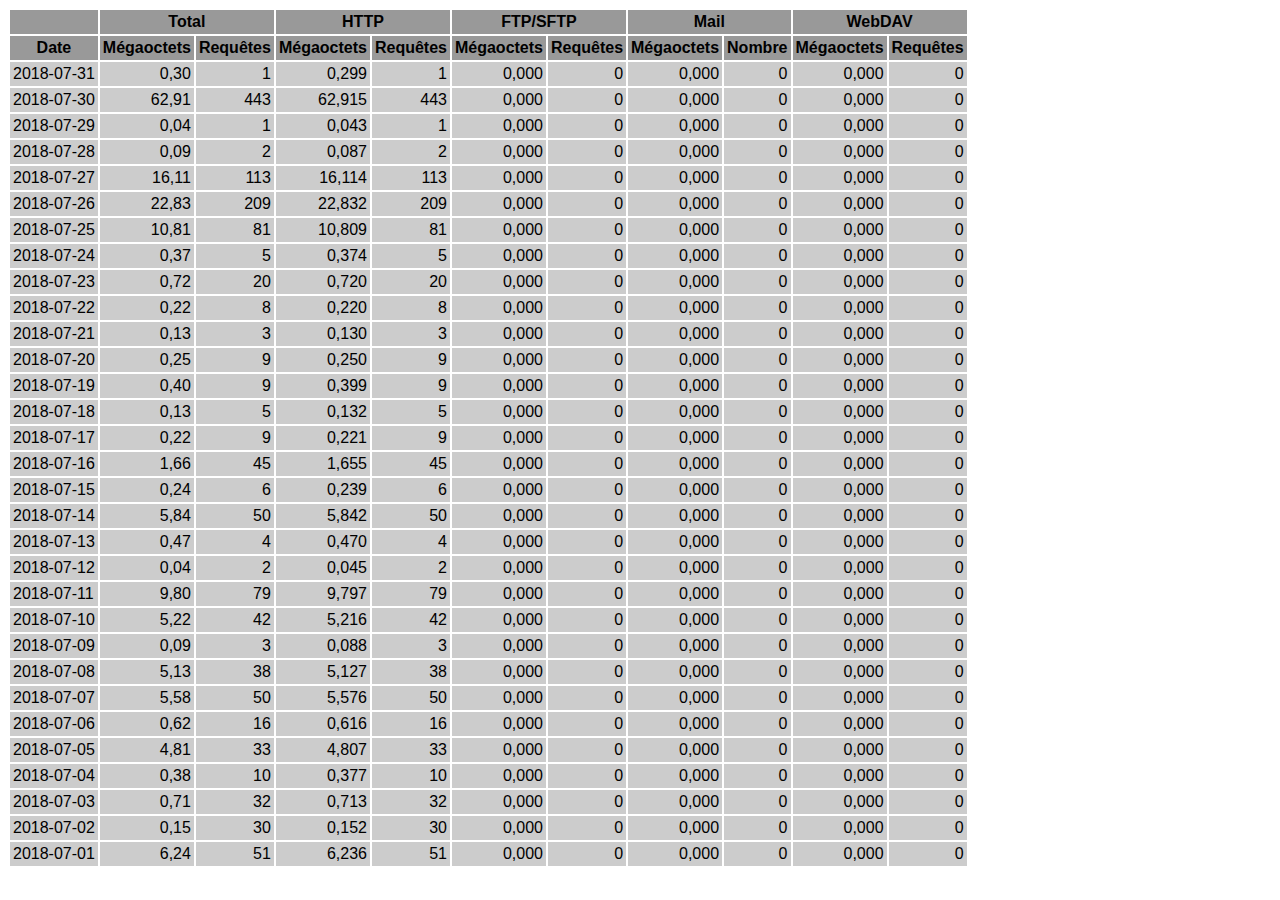
<file: logs/traffic.html/07.html>
<!DOCTYPE HTML PUBLIC "-//W3C//DTD HTML 4.01 Transitional//EN" "http://www.w3.org/TR/html4/loose.dtd">

<html>
<head>
<meta http-equiv="Content-Type" content="text/html; charset=utf-8">
<title>traffic.html</title>
<style type="text/css">
<!--
  em,h1,h2,h3,h4,h5,h6,form,input,br,hr,p,td,th,li,ul {
  font-family:Verdana,Arial,Helvetica,sans-serif; }

  td {color:#000000; background-color:#cccccc;}

  th {color:#000000; background-color:#999999;}
-->
</style>
</head>

<body bgcolor="#FFFFFF">

<table border="0" cellspacing="2" cellpadding="3">
<thead>
<tr>
<th></th>
<th colspan="2">Total</th>
<th colspan="2">HTTP</th>
<th colspan="2">FTP/SFTP</th>
<th colspan="2">Mail</th>
<th colspan="2">WebDAV</th>
</tr>
</thead>
<tbody>
<tr>
<th align="center">Date</th>
<th>Mégaoctets</th><th>Requêtes</th>
<th>Mégaoctets</th><th>Requêtes</th>
<th>Mégaoctets</th><th>Requêtes</th>
<th>Mégaoctets</th><th>Nombre</th>
<th>Mégaoctets</th><th>Requêtes</th>
</tr>
<tr>
<td>2018-07-31</td>
<td align="right">0,30</td><td align="right">1</td>
<td align=right>0,299</td><td align=right>1</td>
<td align=right>0,000</td><td align=right>0</td>
<td align=right>0,000</td><td align=right>0</td>
<td align=right>0,000</td><td align=right>0</td>
</tr>
<!-- 2018-07-31 0.299 1 0.299 1 0.000 0 0.000 0 0.000 0 -->
<tr>
<td>2018-07-30</td>
<td align="right">62,91</td><td align="right">443</td>
<td align=right>62,915</td><td align=right>443</td>
<td align=right>0,000</td><td align=right>0</td>
<td align=right>0,000</td><td align=right>0</td>
<td align=right>0,000</td><td align=right>0</td>
</tr>
<!-- 2018-07-30 62.915 443 62.915 443 0.000 0 0.000 0 0.000 0 -->
<tr>
<td>2018-07-29</td>
<td align="right">0,04</td><td align="right">1</td>
<td align=right>0,043</td><td align=right>1</td>
<td align=right>0,000</td><td align=right>0</td>
<td align=right>0,000</td><td align=right>0</td>
<td align=right>0,000</td><td align=right>0</td>
</tr>
<!-- 2018-07-29 0.043 1 0.043 1 0.000 0 0.000 0 0.000 0 -->
<tr>
<td>2018-07-28</td>
<td align="right">0,09</td><td align="right">2</td>
<td align=right>0,087</td><td align=right>2</td>
<td align=right>0,000</td><td align=right>0</td>
<td align=right>0,000</td><td align=right>0</td>
<td align=right>0,000</td><td align=right>0</td>
</tr>
<!-- 2018-07-28 0.087 2 0.087 2 0.000 0 0.000 0 0.000 0 -->
<tr>
<td>2018-07-27</td>
<td align="right">16,11</td><td align="right">113</td>
<td align=right>16,114</td><td align=right>113</td>
<td align=right>0,000</td><td align=right>0</td>
<td align=right>0,000</td><td align=right>0</td>
<td align=right>0,000</td><td align=right>0</td>
</tr>
<!-- 2018-07-27 16.114 113 16.114 113 0.000 0 0.000 0 0.000 0 -->
<tr>
<td>2018-07-26</td>
<td align="right">22,83</td><td align="right">209</td>
<td align=right>22,832</td><td align=right>209</td>
<td align=right>0,000</td><td align=right>0</td>
<td align=right>0,000</td><td align=right>0</td>
<td align=right>0,000</td><td align=right>0</td>
</tr>
<!-- 2018-07-26 22.832 209 22.832 209 0.000 0 0.000 0 0.000 0 -->
<tr>
<td>2018-07-25</td>
<td align="right">10,81</td><td align="right">81</td>
<td align=right>10,809</td><td align=right>81</td>
<td align=right>0,000</td><td align=right>0</td>
<td align=right>0,000</td><td align=right>0</td>
<td align=right>0,000</td><td align=right>0</td>
</tr>
<!-- 2018-07-25 10.809 81 10.809 81 0.000 0 0.000 0 0.000 0 -->
<tr>
<td>2018-07-24</td>
<td align="right">0,37</td><td align="right">5</td>
<td align=right>0,374</td><td align=right>5</td>
<td align=right>0,000</td><td align=right>0</td>
<td align=right>0,000</td><td align=right>0</td>
<td align=right>0,000</td><td align=right>0</td>
</tr>
<!-- 2018-07-24 0.374 5 0.374 5 0.000 0 0.000 0 0.000 0 -->
<tr>
<td>2018-07-23</td>
<td align="right">0,72</td><td align="right">20</td>
<td align=right>0,720</td><td align=right>20</td>
<td align=right>0,000</td><td align=right>0</td>
<td align=right>0,000</td><td align=right>0</td>
<td align=right>0,000</td><td align=right>0</td>
</tr>
<!-- 2018-07-23 0.720 20 0.720 20 0.000 0 0.000 0 0.000 0 -->
<tr>
<td>2018-07-22</td>
<td align="right">0,22</td><td align="right">8</td>
<td align=right>0,220</td><td align=right>8</td>
<td align=right>0,000</td><td align=right>0</td>
<td align=right>0,000</td><td align=right>0</td>
<td align=right>0,000</td><td align=right>0</td>
</tr>
<!-- 2018-07-22 0.220 8 0.220 8 0.000 0 0.000 0 0.000 0 -->
<tr>
<td>2018-07-21</td>
<td align="right">0,13</td><td align="right">3</td>
<td align=right>0,130</td><td align=right>3</td>
<td align=right>0,000</td><td align=right>0</td>
<td align=right>0,000</td><td align=right>0</td>
<td align=right>0,000</td><td align=right>0</td>
</tr>
<!-- 2018-07-21 0.130 3 0.130 3 0.000 0 0.000 0 0.000 0 -->
<tr>
<td>2018-07-20</td>
<td align="right">0,25</td><td align="right">9</td>
<td align=right>0,250</td><td align=right>9</td>
<td align=right>0,000</td><td align=right>0</td>
<td align=right>0,000</td><td align=right>0</td>
<td align=right>0,000</td><td align=right>0</td>
</tr>
<!-- 2018-07-20 0.250 9 0.250 9 0.000 0 0.000 0 0.000 0 -->
<tr>
<td>2018-07-19</td>
<td align="right">0,40</td><td align="right">9</td>
<td align=right>0,399</td><td align=right>9</td>
<td align=right>0,000</td><td align=right>0</td>
<td align=right>0,000</td><td align=right>0</td>
<td align=right>0,000</td><td align=right>0</td>
</tr>
<!-- 2018-07-19 0.399 9 0.399 9 0.000 0 0.000 0 0.000 0 -->
<tr>
<td>2018-07-18</td>
<td align="right">0,13</td><td align="right">5</td>
<td align=right>0,132</td><td align=right>5</td>
<td align=right>0,000</td><td align=right>0</td>
<td align=right>0,000</td><td align=right>0</td>
<td align=right>0,000</td><td align=right>0</td>
</tr>
<!-- 2018-07-18 0.132 5 0.132 5 0.000 0 0.000 0 0.000 0 -->
<tr>
<td>2018-07-17</td>
<td align="right">0,22</td><td align="right">9</td>
<td align=right>0,221</td><td align=right>9</td>
<td align=right>0,000</td><td align=right>0</td>
<td align=right>0,000</td><td align=right>0</td>
<td align=right>0,000</td><td align=right>0</td>
</tr>
<!-- 2018-07-17 0.221 9 0.221 9 0.000 0 0.000 0 0.000 0 -->
<tr>
<td>2018-07-16</td>
<td align="right">1,66</td><td align="right">45</td>
<td align=right>1,655</td><td align=right>45</td>
<td align=right>0,000</td><td align=right>0</td>
<td align=right>0,000</td><td align=right>0</td>
<td align=right>0,000</td><td align=right>0</td>
</tr>
<!-- 2018-07-16 1.655 45 1.655 45 0.000 0 0.000 0 0.000 0 -->
<tr>
<td>2018-07-15</td>
<td align="right">0,24</td><td align="right">6</td>
<td align=right>0,239</td><td align=right>6</td>
<td align=right>0,000</td><td align=right>0</td>
<td align=right>0,000</td><td align=right>0</td>
<td align=right>0,000</td><td align=right>0</td>
</tr>
<!-- 2018-07-15 0.239 6 0.239 6 0.000 0 0.000 0 0.000 0 -->
<tr>
<td>2018-07-14</td>
<td align="right">5,84</td><td align="right">50</td>
<td align=right>5,842</td><td align=right>50</td>
<td align=right>0,000</td><td align=right>0</td>
<td align=right>0,000</td><td align=right>0</td>
<td align=right>0,000</td><td align=right>0</td>
</tr>
<!-- 2018-07-14 5.842 50 5.842 50 0.000 0 0.000 0 0.000 0 -->
<tr>
<td>2018-07-13</td>
<td align="right">0,47</td><td align="right">4</td>
<td align=right>0,470</td><td align=right>4</td>
<td align=right>0,000</td><td align=right>0</td>
<td align=right>0,000</td><td align=right>0</td>
<td align=right>0,000</td><td align=right>0</td>
</tr>
<!-- 2018-07-13 0.470 4 0.470 4 0.000 0 0.000 0 0.000 0 -->
<tr>
<td>2018-07-12</td>
<td align="right">0,04</td><td align="right">2</td>
<td align=right>0,045</td><td align=right>2</td>
<td align=right>0,000</td><td align=right>0</td>
<td align=right>0,000</td><td align=right>0</td>
<td align=right>0,000</td><td align=right>0</td>
</tr>
<!-- 2018-07-12 0.045 2 0.045 2 0.000 0 0.000 0 0.000 0 -->
<tr>
<td>2018-07-11</td>
<td align="right">9,80</td><td align="right">79</td>
<td align=right>9,797</td><td align=right>79</td>
<td align=right>0,000</td><td align=right>0</td>
<td align=right>0,000</td><td align=right>0</td>
<td align=right>0,000</td><td align=right>0</td>
</tr>
<!-- 2018-07-11 9.797 79 9.797 79 0.000 0 0.000 0 0.000 0 -->
<tr>
<td>2018-07-10</td>
<td align="right">5,22</td><td align="right">42</td>
<td align=right>5,216</td><td align=right>42</td>
<td align=right>0,000</td><td align=right>0</td>
<td align=right>0,000</td><td align=right>0</td>
<td align=right>0,000</td><td align=right>0</td>
</tr>
<!-- 2018-07-10 5.216 42 5.216 42 0.000 0 0.000 0 0.000 0 -->
<tr>
<td>2018-07-09</td>
<td align="right">0,09</td><td align="right">3</td>
<td align=right>0,088</td><td align=right>3</td>
<td align=right>0,000</td><td align=right>0</td>
<td align=right>0,000</td><td align=right>0</td>
<td align=right>0,000</td><td align=right>0</td>
</tr>
<!-- 2018-07-09 0.088 3 0.088 3 0.000 0 0.000 0 0.000 0 -->
<tr>
<td>2018-07-08</td>
<td align="right">5,13</td><td align="right">38</td>
<td align=right>5,127</td><td align=right>38</td>
<td align=right>0,000</td><td align=right>0</td>
<td align=right>0,000</td><td align=right>0</td>
<td align=right>0,000</td><td align=right>0</td>
</tr>
<!-- 2018-07-08 5.127 38 5.127 38 0.000 0 0.000 0 0.000 0 -->
<tr>
<td>2018-07-07</td>
<td align="right">5,58</td><td align="right">50</td>
<td align=right>5,576</td><td align=right>50</td>
<td align=right>0,000</td><td align=right>0</td>
<td align=right>0,000</td><td align=right>0</td>
<td align=right>0,000</td><td align=right>0</td>
</tr>
<!-- 2018-07-07 5.576 50 5.576 50 0.000 0 0.000 0 0.000 0 -->
<tr>
<td>2018-07-06</td>
<td align="right">0,62</td><td align="right">16</td>
<td align=right>0,616</td><td align=right>16</td>
<td align=right>0,000</td><td align=right>0</td>
<td align=right>0,000</td><td align=right>0</td>
<td align=right>0,000</td><td align=right>0</td>
</tr>
<!-- 2018-07-06 0.616 16 0.616 16 0.000 0 0.000 0 0.000 0 -->
<tr>
<td>2018-07-05</td>
<td align="right">4,81</td><td align="right">33</td>
<td align=right>4,807</td><td align=right>33</td>
<td align=right>0,000</td><td align=right>0</td>
<td align=right>0,000</td><td align=right>0</td>
<td align=right>0,000</td><td align=right>0</td>
</tr>
<!-- 2018-07-05 4.807 33 4.807 33 0.000 0 0.000 0 0.000 0 -->
<tr>
<td>2018-07-04</td>
<td align="right">0,38</td><td align="right">10</td>
<td align=right>0,377</td><td align=right>10</td>
<td align=right>0,000</td><td align=right>0</td>
<td align=right>0,000</td><td align=right>0</td>
<td align=right>0,000</td><td align=right>0</td>
</tr>
<!-- 2018-07-04 0.377 10 0.377 10 0.000 0 0.000 0 0.000 0 -->
<tr>
<td>2018-07-03</td>
<td align="right">0,71</td><td align="right">32</td>
<td align=right>0,713</td><td align=right>32</td>
<td align=right>0,000</td><td align=right>0</td>
<td align=right>0,000</td><td align=right>0</td>
<td align=right>0,000</td><td align=right>0</td>
</tr>
<!-- 2018-07-03 0.713 32 0.713 32 0.000 0 0.000 0 0.000 0 -->
<tr>
<td>2018-07-02</td>
<td align="right">0,15</td><td align="right">30</td>
<td align=right>0,152</td><td align=right>30</td>
<td align=right>0,000</td><td align=right>0</td>
<td align=right>0,000</td><td align=right>0</td>
<td align=right>0,000</td><td align=right>0</td>
</tr>
<!-- 2018-07-02 0.152 30 0.152 30 0.000 0 0.000 0 0.000 0 -->
<tr>
<td>2018-07-01</td>
<td align="right">6,24</td><td align="right">51</td>
<td align=right>6,236</td><td align=right>51</td>
<td align=right>0,000</td><td align=right>0</td>
<td align=right>0,000</td><td align=right>0</td>
<td align=right>0,000</td><td align=right>0</td>
</tr>
<!-- 2018-07-01 6.236 51 6.236 51 0.000 0 0.000 0 0.000 0 -->
</tbody>
</table>

</body>
</html>
</file>
<file: css/style.css>
@import 'https://fonts.googleapis.com/css?family=Lato:100,100i,300,300i,400,400i,700,700i,900,900i|Open+Sans:300,300i,400,400i,600,600i,700,700i,800,800i|Playfair+Display:400,400i,700,700i,900,900i';
@font-face {
    font-family: "Another Typewriter";
    src: url('../fonts/atwriter-webfont.tff') format('ttf'),
        url('../fonts/atwriter-webfont.woff2') format('woff2'),
         url('../fonts/atwriter-webfont.woff') format('woff'),
        url('../fonts/atwriter-webfont.eot') format('embedded-opentype'),
         url('../fonts/atwriter-webfont.svg') format('svg');
    font-weight: normal;
    font-style: normal;
}

/* typography
==================================================*/

h1 {
    font-family: "Another Typewriter", serif;
    font-size: 9rem;
    line-height: 70px;
    color : #fff;
    text-shadow: 4px 4px 2px #231C1F;
}

h2 {
    font-family: "Another Typewriter", serif;
    font-size: 80px;
    line-height: 70px;
    color : #994857;
}

h4 {
    font-family: 'Lato', sans-serif;
    text-transform: none;
    letter-spacing: 2px;
    position: relative;
    color: #D15060;
    margin-left: 40px;
    font-weight: 700;
    font-size: 2rem;
}

#home h4 {
    font-family: 'Lato', sans-serif;
    text-transform: none;
    letter-spacing: 2px;
    position: relative;
    color: #D15060;
    margin-left: 40px;
    font-weight: 700;
    font-size: 3rem;
}

h4:before {
    position: absolute;
    width: 30px;
    left: -40px;
    content: "";
    display: block;
    height: 2px;
    background: #D15060;
    top: 9px;
}


/* General
==================================================*/

body {
    font-family: 'Open Sans', sans-serif;
    font-size: 14px;
    line-height: 24px;
}

.size-50 {
    font-size: 50px;
    line-height: 50px
}

.h-50 {
    height: 50px;
}


/* preloader
==================================================*/

#preloader {
    position: fixed;
    top: 0;
    left: 0;
    right: 0;
    bottom: 0;
    background-color: #fff;
    z-index: 10000
}

#status,
.preloader {
    top: 50%;
    left: 50%;
    position: absolute
}

#status {
    width: 100px;
    height: 100px;
    background-repeat: no-repeat;
    background-position: center;
    margin: -50px 0 0 -50px
}

.preloader {
    height: 40px;
    width: 40px;
    margin-top: -20px;
    margin-left: -20px
}

.preloader:before {
    content: "";
    display: block;
    position: absolute;
    left: -1px;
    top: -1px;
    height: 100%;
    width: 100%;
    -webkit-animation: rotation 1s linear infinite;
    animation: rotation 1s linear infinite;
    border: 2px solid #D15060;
    border-top: 2px solid transparent;
    border-radius: 100%
}

.preloader>.icon {
    position: absolute;
    top: 50%;
    left: 50%;
    height: 25px;
    width: 10.6px;
    margin-top: -12.5px;
    margin-left: -5.3px;
    -webkit-animation: wink 1s ease-in-out infinite alternate;
    animation: wink 1s ease-in-out infinite alternate
}

@media only screen and (min-width:768px) {
    .preloader {
        height: 60px;
        width: 60px;
        margin-top: -30px;
        margin-left: -30px
    }
    .preloader:before {
        left: -2px;
        top: -2px;
        border-width: 2px
    }
    .preloader>.icon {
        height: 37.5px;
        width: 15.9px;
        margin-top: -18.75px;
        margin-left: -7.95px
    }
}

@media only screen and (min-width:1200px) {
    .preloader {
        height: 60px;
        width: 60px;
        margin-top: -30px;
        margin-left: -30px
    }
    .preloader>.icon {
        height: 50px;
        width: 21.2px;
        margin-top: -25px;
        margin-left: -10.6px
    }
}

@-webkit-keyframes rotation {
    from {
        -webkit-transform: rotate(0);
        transform: rotate(0)
    }
    to {
        -webkit-transform: rotate(359deg);
        transform: rotate(359deg)
    }
}

@keyframes rotation {
    from {
        -webkit-transform: rotate(0);
        transform: rotate(0)
    }
    to {
        -webkit-transform: rotate(359deg);
        transform: rotate(359deg)
    }
}

@-webkit-keyframes wink {
    from {
        opacity: 0
    }
    to {
        opacity: 1
    }
}

@keyframes wink {
    from {
        opacity: 0
    }
    to {
        opacity: 1
    }
}


/* Header
==================================================*/

header {
    text-align: center;
    -webkit-transition: all .5s;
    transition: all .5s;
    height: 65px;
}

nav ul {
    display: inline-block;
    padding-left: 0;
    list-style: none;
    padding: 20px;
    margin-bottom: 0;
    -webkit-transition: all .5s;
    transition: all .5s;
}

nav li {
    display: inline-block;
    margin: 10px;
}

nav li a {
    text-transform: uppercase;
    letter-spacing: 2px;
    color: #FF7D8E;
    font-size: 11px;
    font-weight: bold;
}

.navbar-fixed-top li a {
    text-transform: uppercase;
    letter-spacing: 2px;
    color: wh;
    font-size: 11px;
    font-weight: bold;
    font-size: 1.5rem;
}


.bg-nav {
    background: #fff;
    border-bottom: 1px solid #f3f3f3
}

.bg-nav ul {
    padding: 10px;
}

a:focus {
    color: #444;
    text-decoration: none;
}

a:hover {
    color: #D15060;
    text-decoration: none;
}

a.active {
    color: #D15060;
}


/* home section
==================================================*/

#home {
    background: url(../img/homepage.jpg);
    background-size: cover;
    height: 100vh;
}

.table-cell {
    display: table-cell;
    vertical-align: middle;
}

.disply-table {
    display: table;
    height: 100vh;
}


/* about section
==================================================*/

#about {
    padding: 100px 0;
}

.about-img-div img {
    margin: 0 auto;
}

.about-border {
    position: absolute;
    border: 10px solid #D15060;
    width: 400px;
    height: 400px;
    top: 40px;
    left: 50px;
    z-index: 1
}


/* experience section
==================================================*/

#experience {
    padding: 100px 0;
    background: #f3f3f3
}

.experience-row {
    padding: 20px 0;
    border-bottom: 1px solid #ddd;
}

.experience-row h3 {
    font-family: 'Lato', sans-serif;
    text-transform: capitalize;
    letter-spacing: 2px;
    color: #D15060;
    font-size: 16px;
    font-weight: bold
}

.experience-row p {
    color: #888;
    margin-top: 20px;
    font-size: 15px;
}

.experience-row .date {
    color: #000;
    font-size: 17px;
}

.timeline {
    padding-left: 0;
    list-style: none;
    position: relative;
}

.timeline:before {
    background-color: black;
    content: '';
    margin-left: -1px;
    position: absolute;
    top: 0;
    left: 2em;
    width: 2px;
    height: 100%;
}

.timeline-event {
    position: relative;
}

.timeline-event:hover .timeline-event-icon {
    -webkit-transform: rotate(-45deg);
    transform: rotate(-45deg);
    background-color: #FF6175;
}

.timeline-event:hover .timeline-event-thumbnail {
    box-shadow: inset 40em 0 0 0 #FF6175;
}

.timeline-event-copy {
    padding: 2em;
    position: relative;
    top: -1.875em;
    left: 4em;
    width: 100%;
}

.timeline-event-copy h3 {
    font-size: 1.75em;
}

.timeline-event-copy h4 {
    font-size: 1.2em;
    margin-bottom: 1.2em;
}

.timeline-event-copy strong {
    font-weight: 700;
}

.timeline-event-copy p:not(.timeline-event-thumbnail) {
    padding-bottom: 1.2em;
}

.timeline-event-icon {
    -webkit-transition: -webkit-transform 0.2s ease-in;
    transition: -webkit-transform 0.2s ease-in;
    transition: transform 0.2s ease-in;
    transition: transform 0.2s ease-in, -webkit-transform 0.2s ease-in;
    -webkit-transform: rotate(45deg);
    transform: rotate(45deg);
    background-color: #D15060;
    outline: 10px solid #f3f3f3;
    display: block;
    margin: 0.5em 0.5em 0.5em -0.5em;
    position: absolute;
    top: 0;
    left: 2em;
    width: 1em;
    height: 1em;
}

.timeline-event-thumbnail {
    -moz-transition: box-shadow 0.5s ease-in 0.1s;
    -o-transition: box-shadow 0.5s ease-in 0.1s;
    -webkit-transition: box-shadow 0.5s ease-in;
    -webkit-transition-delay: 0.1s;
    -webkit-transition: box-shadow 0.5s ease-in 0.1s;
    transition: box-shadow 0.5s ease-in 0.1s;
    color: white;
    font-size: 12px;
    font-weight: bold;
    background-color: black;
    box-shadow: inset 0 0 0 0em #D15060;
    display: inline-block;
    margin-bottom: 1.2em;
    padding: 0.25em 1em 0.2em 1em;
}


/* projects section
==================================================*/

#projects {
    padding: 100px 0;
}

.portfolio .categories-grid span {
    font-size: 30px;
    margin-bottom: 30px;
    display: inline-block;
}

.portfolio .categories-grid .categories ul li {
    list-style: none;
    margin: 20px 0;
}

.portfolio .categories-grid .categories ul li a {
    display: inline-block;
    color: #60606e;
    padding: 0 10px;
    margin: 0 14px;
    -webkit-transition: all .2s ease-in-out .2s;
    transition: all .2s ease-in-out .2s;
}

.portfolio .categories-grid .categories ul li a:hover,
.portfolio .categories-grid .categories ul li a:focus {
    text-decoration: none;
}

.portfolio .categories-grid .categories ul li a.active {
    background-color: #ff7d8e;
    padding: 0px 20px;
    color: white;
    text-decoration: none;
}

.portfolio_filter {
    padding-left: 0;
}

.portfolio_item {
    position: relative;
    overflow: hidden;
    display: block;
    margin-bottom: 30px;
}

.portfolio_item .portfolio_item_hover {
    position: absolute;
    top: 0px;
    left: 0px;
    height: 100%;
    width: 100%;
    background-color: #D15060;
    -webkit-transform: translateY(100%);
    transform: translateY(100%);
    opacity: 0;
    -webkit-transition: all .2s ease-in-out;
    transition: all .2s ease-in-out;
    color: #333;
}

.portfolio_item .portfolio_item_hover .item_info {
    text-align: center;
    position: absolute;
    top: 50%;
    left: 50%;
    -webkit-transform: translate(-50%, -50%);
    transform: translate(-50%, -50%);
    padding: 10px;
    width: 100%;
    font-weight: bold;
}

.portfolio_item .portfolio_item_hover .item_info span {
    display: block;
    color: #fff;
    font-size: 18px;
    -webkit-transform: translateY(-100px);
    transform: translateY(-100px);
    -webkit-transition: all .3s ease-in-out .3s;
    transition: all .3s ease-in-out .3s;
    opacity: 0;
}

.portfolio_item .portfolio_item_hover .item_info em {
    font-style: normal;
    display: inline-block;
    background-color: #D15060;
    padding: 5px 20px;
    color: #fff;
    margin-top: 10px;
    -webkit-transform: translateY(100px);
    transform: translateY(100px);
    -webkit-transition: all .3s ease-in-out .3s;
    transition: all .3s ease-in-out .3s;
    opacity: 0;
    font-size: 10px;
    letter-spacing: 2px;
}

.portfolio_item:hover .portfolio_item_hover {
    opacity: 1;
    -webkit-transform: translateX(0);
    transform: translateX(0);
}

.portfolio_item:hover .item_info em,
.portfolio_item:hover .item_info span {
    opacity: 1;
    -webkit-transform: translateX(0);
    transform: translateX(0);
}

.portfolio .categories-grid .categories ul li {
    float: left;
}

.portfolio .categories-grid .categories ul li a {
    padding: 0 10px;
    -webkit-transition: all .2s ease-in-out .2s;
    transition: all .2s ease-in-out .2s;
}

.portfolio_filter {
    padding-left: 0;
    display: inline-block;
    margin: 0 auto;
    text-align: center;
}

.portfolio_item img {
    -webkit-filter: grayscale(100%);
    filter: grayscale(100%);
}

.portfolio-padding {
    padding: 50px 0;
}

.portfolio-inner {
    padding-bottom: 0 !important;
    padding-top: 55px;
}

.modal-content {
    box-shadow: 0 5px 15px rgba(0, 0, 0, 0);
    border: none;
}

.popup-modal {
    background: #fff;
}

.close-popup-modal {
    float: right;
    margin: 20px;
    font-size: 22px;
    opacity: 1;
    cursor: pointer;
    -webkit-transition: all .3s;
    transition: all .3s;
    -webkit-transition-delay: .6s;
    transition-delay: .6s;
    position: fixed;
    z-index: 100000;
    right: 14px;
}

.animatedModal-on .close-popup-modal {
    opacity: 1;
}

.modal-content h2 {
    font-family: "Another Typewriter", serif;
    font-size: 40px;
    line-height: 50px;
    color: #D15060;
}

.carousel-control-prev-icon .carousel-control-next-icon{
    color: #D15060;
}



/* contact
==================================================*/

.picto_contact{
    height: 4rem;
}

#contact {
    padding: 100px 0;
    background: #f3f3f3
}

#contact-form input,
#contact-form textarea {
    height: 50px;
    margin-bottom: 10px;
    border-radius: 0;
}

#contact-form label {
    display: block;
    margin-bottom: .2em;
    font-size: 13px;
    line-height: 13px;
    font-size: 1.3rem;
    line-height: 1.3rem;
    color: #000;
}

#contact-form label.error {
    margin-top: 10px;
    margin-bottom: 1em;
    font-size: 12px;
    line-height: 12px;
    font-size: 1.2rem;
    line-height: 1.2rem;
    color: #D33E43;
    margin-left: 10px
}

#contact-form input[type="text"].error,
#contact-form input[type="password"].error,
#contact-form input[type="date"].error,
#contact-form input[type="datetime"].error,
#contact-form input[type="datetime-local"].error,
#contact-form input[type="month"].error,
#contact-form input[type="week"].error,
#contact-form input[type="email"].error,
#contact-form input[type="number"].error,
#contact-form input[type="search"].error,
#contact-form input[type="tel"].error,
#contact-form input[type="time"].error,
#contact-form input[type="url"].error,
#contact-form textarea.error {
    border-color: #D33E43
}

textarea {
    resize: none;
}

fieldset {
    border: 0px;
    margin: 0;
    padding: 0
}

.required {
    color: #e9266d
}

#success,
#error {
    display: none
}

#success p,
#error p {
    display: block;
}

#success p {
    color: #D15060;
    font-size: 15px;
    text-align: center;
    padding: 10px;
    border: 2px solid #D15060;
    margin-top: 10px;
}

#error p {
    color: #D33E43;
    font-size: 15px;
    text-align: center;
    padding: 10px;
    border: 2px solid #D33E43;
    margin-top: 10px;
}

#submit {
    background-color: #D15060;
    color: #fff;
    padding: 10px 40px;
    border-radius: 0;
    text-transform: uppercase;
    letter-spacing: 2px;
    font-weight: bold;
    width: 100%;
}

.social {
    padding-left: 0;
    list-style: none;
    margin-top: 20px;
}

.social li {
    float: left;
}

.social li a {
    color: #333;
    font-size: 35px;
    margin-right: 15px;
    transition: all .3s;
    -webkit-transition: all .3s;
}

.social li a:hover {
    color: #D15060;
}


/* Responsive media queries
==================================================*/

@media (max-width: 991px) {
    .portfolio .categories-grid .categories ul li a {
        padding: 0 2px;
    }
}

@media (max-width: 768px) {
    .timeline-event-copy {
        width: 90%;
        left: 2em;
    }
}

@media (max-width: 500px) {
    header {
    height: 95px;
    }
    h1 {
        font-family: "Another Typewriter", serif;
        font-size: 4.5rem;
        line-height: 50px;
    }
    #home,
    .disply-table {
        height: 600px;
    }
    .about-border {
        width: 265px;
    }
    .portfolio .categories-grid .categories ul li {
        list-style: none;
        margin: 10px 0;
    }
}

@media (max-width: 420px) {
    nav li {
        margin: 6px;
    }
    nav li a {
        font-size: 10px;
    }
}
</file>
